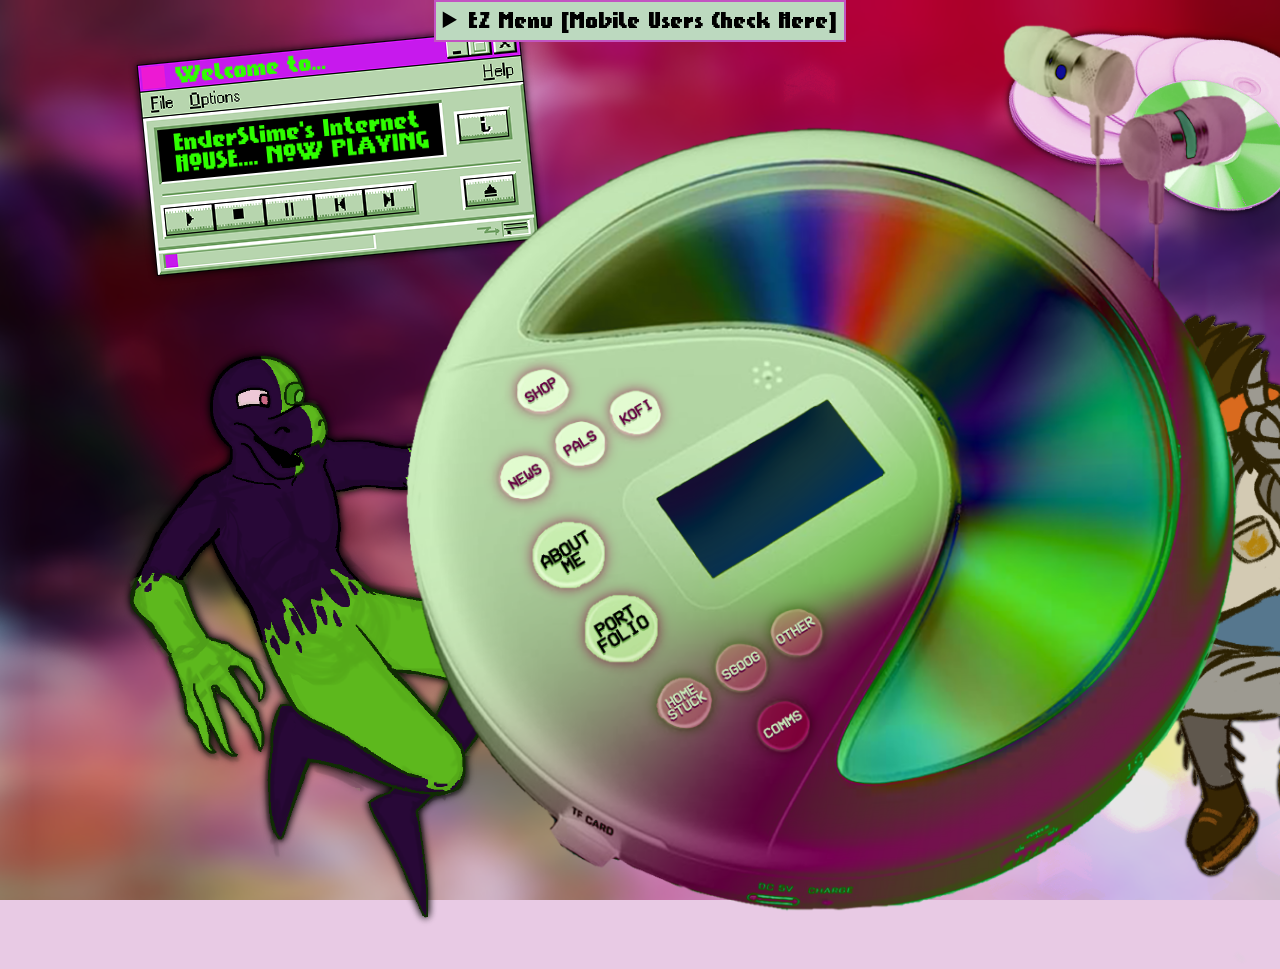
<file: index.html>
<!DOCTYPE html>
<html lang="en">
<head>
  <title>EnderSlime's Internet House</title>
  <meta property="og:title" content="EnderSlime's Internet House" />
  <meta property="og:type" content="website" />
  <meta property="og:image" content="https://file.garden/YtMQu7utTE5LCcaH/neocities/home%20page/homepagepreview.png" />
  <meta property="og:description" content="EnderSlime's personal website/portfolio/news blog/secret button stash." />
  <link href="style.css" rel="stylesheet" type="text/css" media="all">
<style>

        
        .cdmain {
          position: absolute;
          top: 0%;
          left: 30%;
          scale: 95%;
          z-index: 5;
          
        }
        
        .enderslime {
          animation-name: pulse;
          animation-name: floating;
          animation-iteration-count: infinite;
          animation-duration: 3s;
          animation-timing-function: ease-in-out;
          scale: 60%;
          position: absolute;
          top: 15%;
          left: -5%;
          overflow: hidden;
          z-index: -1;
        }
       @keyframes floating {
          from {
            transform: translate(0,0px)
          }

          65% {
            transform: translate(0,15px)
          }

          to {
            transform: translate(0,0px)
          }
        }
        .osirah {
          animation-name: pulse;
          animation-name: floating;
          animation-iteration-count: infinite;
          animation-duration: 3s;
          animation-timing-function: ease-in-out;
          scale: 60%;
          position: absolute;
          top: 10%;
          left: 70%;
          overflow: hidden;
          z-index: -1;
        }
       @keyframes floating {
          from {
            transform: translate(0,0px)
          }

          65% {
            transform: translate(0,15px)
          }

          to {
            transform: translate(0,0px)
          }
        }
        .welcome {
          animation-name: pulse;
          animation-name: floating;
          animation-iteration-count: infinite;
          animation-duration: 3s;
          animation-timing-function: ease-in-out;
          animation-direction: alternate-reverse;
          position: absolute;
          top: 2%;
          left: 10%;
          overflow: hidden;
          z-index: 0;
        }
       @keyframes floating {
          from {
            transform: translate(0,0px)
          }

          65% {
            transform: translate(0,15px)
          }

          to {
            transform: translate(0,0px)
          }
        }

        .CDs {
          animation-name: pulse;
          animation-name: floating;
          animation-iteration-count: infinite;
          animation-duration: 3s;
          animation-timing-function: ease-in-out;
          animation-direction: alternate-reverse;
          position: absolute;
          top: 0%;
          left: 75%;
          scale: 80%;
          overflow: hidden;
          z-index: 2;
        }
       @keyframes floating {
          from {
            transform: translate(0,0px)
          }

          65% {
            transform: translate(0,15px)
          }

          to {
            transform: translate(0,0px)
          }
        }

@font-face {
    font-family: 'Saiba';
    src: url(SAIBA-45.otf);
}

@font-face {
    font-family: 'Glasgow';
    src: url(Not\ Jam\ Glasgow\ 16.ttf);
}
h1, h2, h3, h4 { 
    font-family: 'Saiba', sans-serif;
}
p { 
    font-family: 'Glasgow', sans-serif; 
}
      


</style>
</head>

<body>

  <header class="welcome">
    <img src="ASSETSHOME/mediaplayerfloating.png" aria-labelledby="title">
    <h1 id="title" class="visually-hidden">Welcome to...EnderSlime's Internet HOUSE...NOW PLAYING'</h1>
  </header>

  <nav class="navigation">
      <details><summary>EZ Menu [Mobile Users Check Here]</summary>
      <ul>
        <li><a target="_blank" href="https://ko-fi.com/enderslime">Buy EnderSlime a Ko-Fi</a></li>
        <li><a target="_blank" href="https://enderslime.bigcartel.com/">EnderSlime's Merch Shop</a></li>
        <li><a target="_self" href="My Friends Projects/friends.html">My Friend's Projects</a></li>
        <li><a target="_self" href="News Blog/newsblog.html">Project + Merch News Updates</a></li>
        <li><a target="_self" href="About Me/aboutme.html">About Me</a></li>
        <li><a target="_self" href="Portfolio/portfolio.html">Portfolio</a></li>
        <li><a target="_self" href="Homestuck Projects/hsprojects.html">Homestuck Projects</a></li>
        <li><a target="_self" href="OOG SG/sgoog.html">Out of Game/SAVE: Game</a></li>
        <li><a target="_self" href="Other Projects/otherprojects.html">All Other Projects</a></li>
        <li><a target="_self" href="https://ko-fi.com/enderslime/commissions">Commission Rates</a></li>
        <li><a target="_self" href="https://enderslime.carrd.co/">MOBILE FRIENDLY SITE</a></li>
        <li><a target="_blank" onclick="randomSite();" href="#">???</a></li>
      </ul>
  </nav>

  <main class="cdmain">
    
     
  <img src='ASSETSHOME/CDhomepageblank.png' usemap="#image-map" id="map" alt="CD player image map" >
 <map alt="CD player" name="image-map">
     <area target="_blank" alt="Buy EnderSlime a Ko-Fi" title="Buy EnderSlime a Ko-Fi" href="https://ko-fi.com/enderslime" coords="241,406,24" shape="circle"
      data-hover="ASSETSHOME/kofibuttonglow.png">
     <area target="_blank" alt="EnderSlime's Merch Shop" title="EnderSlime's Merch Shop" href="https://enderslime.bigcartel.com/" coords="143,384,25"  shape="circle"
      data-hover="ASSETSHOME/bigcartelbuttonglow.png">
     <area target="_self" alt="My Friend's Projects" title="My Friend's Projects" href="My Friends Projects/friends.html" coords="183,440,25" shape="circle"
      data-hover="ASSETSHOME/friendprojectbuttonglow.png">
     <area target="_self" alt="Project + Merch News Updates" title="Project + Merch News Updates" href="News Blog/newsblog.html" coords="125,475,25" shape="circle"
      data-hover="ASSETSHOME/newsblogbuttonglow.png">
     <area target="_self" alt="About Me" title="About Me" href="About Me/aboutme.html" coords="171,557,36" shape="circle"
      data-hover="ASSETSHOME/aboutmebuttonglow.png">
     <area target="_self" alt="Portfolio" title="Portfolio" href="Portfolio/portfolio.html" coords="226,636,39" shape="circle"
      data-hover="ASSETSHOME/portfoliobuttonglow.png">
     <area target="_self" alt="Homestuck Projects" title="Homestuck Projects" href="Homestuck Projects/hsprojects.html" coords="292,713,27" shape="circle"
      data-hover="ASSETSHOME/hsprojectbuttonglow.png">
     <area target="_self" alt="Out of Game/SAVE: Game" title="Out of Game/SAVE: Game" href="OOG SG/sgoog.html" coords="353,677,26" shape="circle"
      data-hover="ASSETSHOME/oogsgbuttonglow.png">
      <area target="_self" alt="All Other Projects" title="All Other Projects" href="Other Projects/otherprojects.html" coords="411,638,24" shape="circle"
      data-hover="ASSETSHOME/otherprojectsbuttonglow.png">
     <area target="_self" alt="Commission Rates" title="Commission Rates" href="https://ko-fi.com/enderslime/commissions" coords="397,736,27" shape="circle"
      data-hover="ASSETSHOME/commbuttonglow.png">
     <area target="_blank" alt="two wired earbuds" title="???" href="#" onclick="randomSite();" coords="847,109,35" shape="circle"
      data-hover="ASSETSHOME/CDhomepageblank.png">
  </map>
  <script src="./hoverscript.js"></script>
  <audio id="click-sound" src="ASSETSHOME/minecraftclick.mp3" preload="auto"></audio>
  <script src="buttonsound.js"></script>
  <script src="randomizedmusic.js"></script>
</main>

<aside>
  <div class="enderslime"> <img src="ASSETSHOME/enderpoint.png" alt="Pointing EnderSlime"></div>
  <div class="osirah"> <img src="ASSETSHOME/osirahpeace.png" alt="Peace sign Osirah"></div>
  <div class="CDs"> <img src="ASSETSHOME/CDsfloating.png" alt="pink and green blank CDs"></div>
</aside>


</body>
</file>
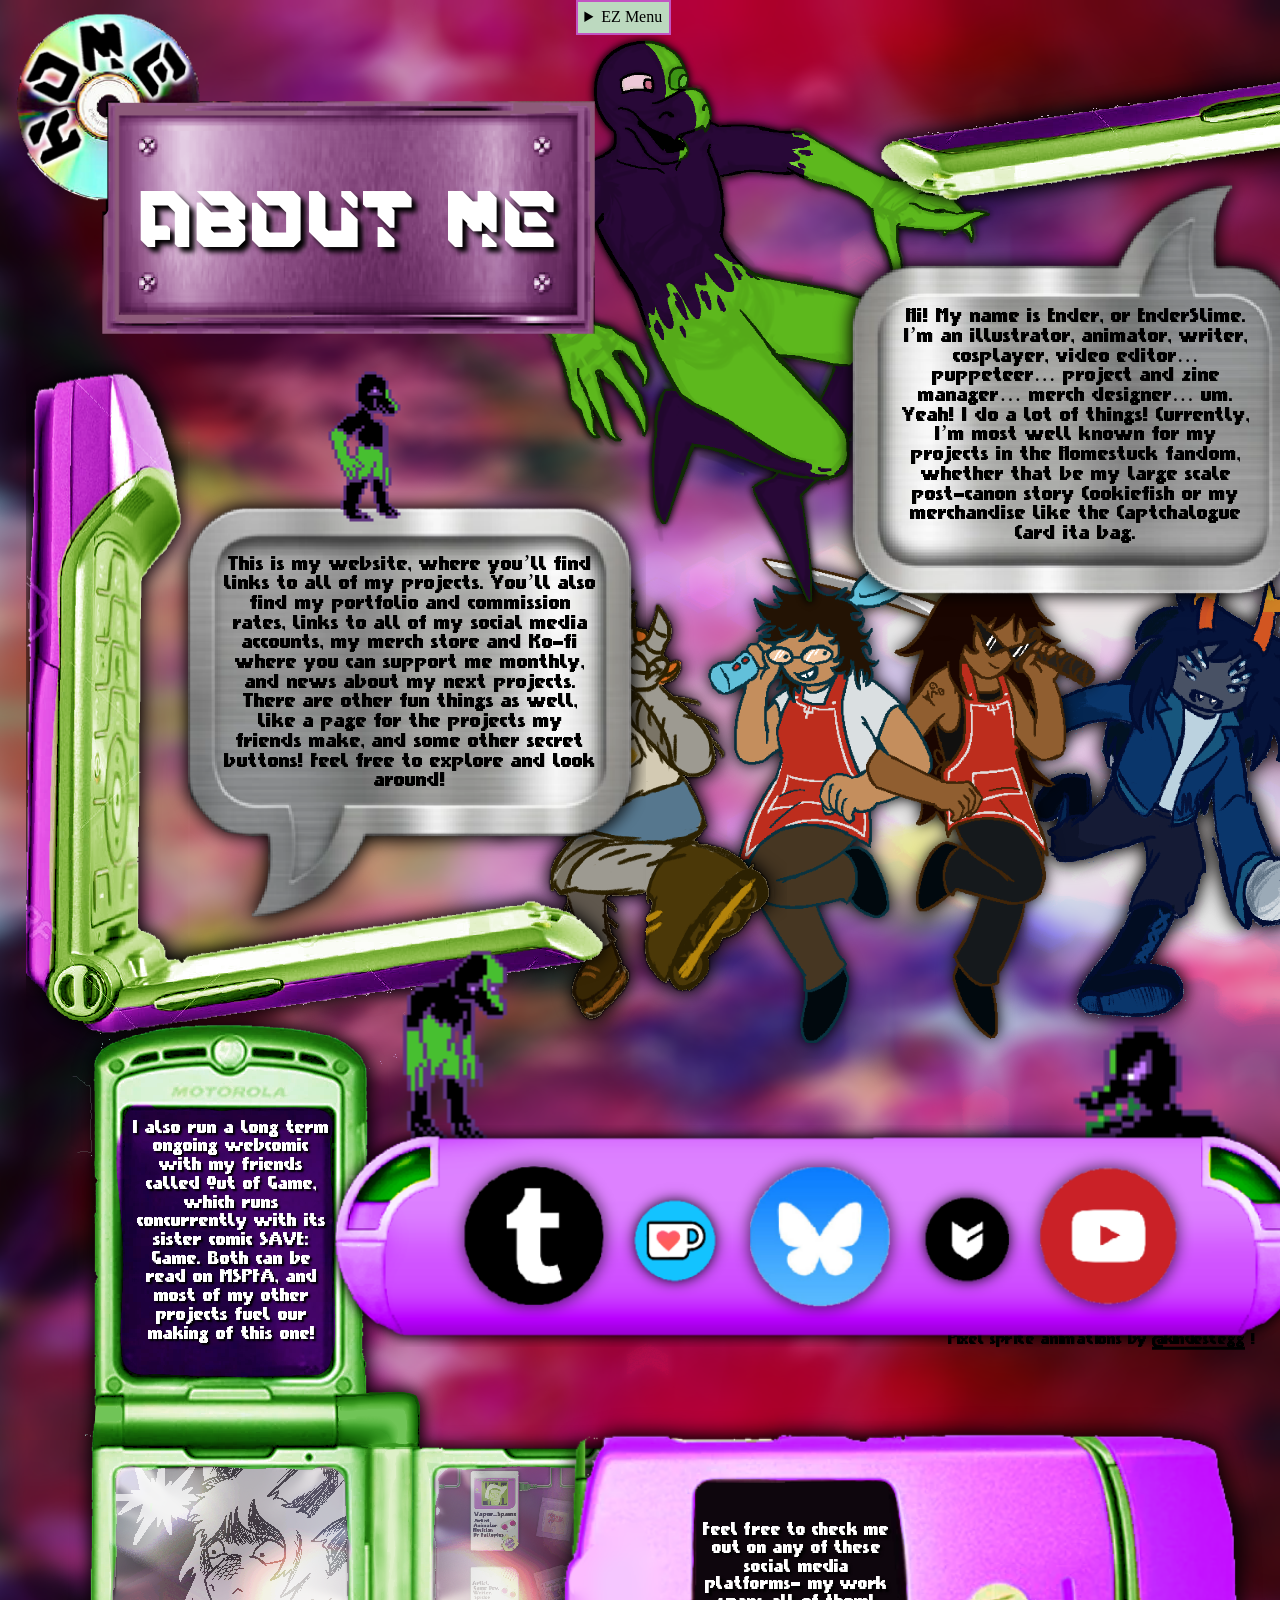
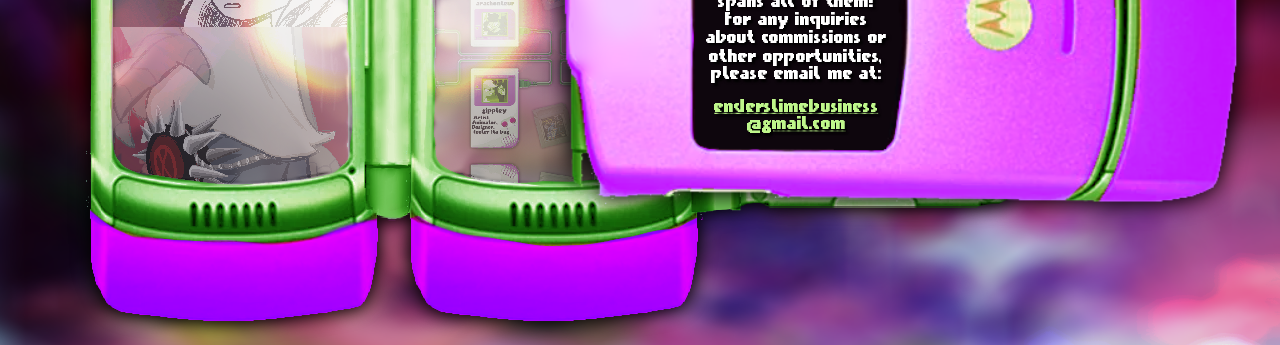
<file: About Me/aboutme.html>
<!DOCTYPE html>
<html>
<head>
  <title>ABOUT ENDERSLIME</title>
  <meta property="og:title" content="ABOUT ENDERSLIME" />
  <meta property="og:type" content="website" />
  <meta property="og:image" content="https://file.garden/YtMQu7utTE5LCcaH/neocities/about%20me/ABOUT%20ENDERSLIME%20thumbnail.png" />
  <meta property="og:description" content="EnderSlime's ABOUT ME page." />

<link href="styleaboutme.css" rel="stylesheet" type="text/css" media="all">
</head>      
<body>
  <div>
<nav class="navigation">
      <details><summary>EZ Menu</summary>
      <ul>
        <li><a target="_blank" href="https://ender--slime.tumblr.com/">Tumblr</a></li>
        <li><a target="_blank" href="https://ko-fi.com/enderslime">Ko-Fi</a></li>
        <li><a target="_self" href="https://bsky.app/profile/enderslime.bsky.social">Bluesky</a></li>
        <li><a target="_blank" href="https://enderslime.bigcartel.com">EnderSlime's Merch Shop</a></li>
        <li><a target="_blank" href="https://www.youtube.com/@EnderSlime">YouTube</a></li>
        <li><a target="_blank" href="mailto:enderslime@gmail.com">Email Me</a></li>
        <li><a target="_blank" href="https://www.youtube.com/watch?v=tlioeaXPwxA&list=PLKgH3wc9NbYCH5vjw6HqtP1PGk9Isi6vc">Secret</a></li>
      </ul>
  </nav>
    <div class="header">
  <a href="../index.html" class="homelink clickable"></a>
  <div class="cd"></div>
  <div class="titletext" id="clickable">ABOUT ME</div>
</div>

    
    <div class="socials" id="clickable"> 
      <div class="pixelslime2"> <img src="ASSETSABOUTME/endermoon_oc_sprite_sad.gif"></div>
  
    <a href="https://ender--slime.tumblr.com/" class="button1 clickable"> </a>
    <a href="https:/ko-fi.com/enderslime" class="button2 clickable"></a>
    <a href="https://bsky.app/profile/enderslime.bsky.social" class="button3 clickable"></a>
    <a href="https://enderslime.bigcartel.com/" class="button4 clickable"></a>
    <a href="https://www.youtube.com/@EnderSlime" class="button5 clickable"></a>

    <div class="bar"></div>
     
    </div>
    <div>
      <div class="rightphone">
        <div class="text1">
          Hi! My name is Ender, or EnderSlime. I’m an illustrator, animator, writer, cosplayer, video editor… puppeteer… project and zine manager… merch designer… um. Yeah! I do a lot of things! Currently, I’m most well known for my projects in the Homestuck fandom, whether that be my large scale post-canon story Cookiefish or my merchandise like the Captchalogue Card ita bag.
        </div>
      </div>
      <div class="leftphone">
        <div class="pixelslime1"> <img src="ASSETSABOUTME/endermoon_oc_sprite_neutral_talk.gif"></div>
        <div class="text2">This is my website, where you’ll find links to all of my projects. You’ll also find my portfolio and commission rates, links to all of my social media accounts, my merch store and Ko-fi where you can support me monthly, and news about my next projects. There are other fun things as well, like a page for the projects my friends make, and some other secret buttons! Feel free to explore and look around!
        </div>
      </div>
      <div class="openphone">

        <div class="text3">
          I also run a long term ongoing webcomic with my friends called Out of Game, which runs concurrently with its sister comic SAVE: Game. Both can be read on MSPFA, and most of my other projects fuel our making of this one! 
        </div>
        <div class="text4">
          I collaborate with others on my projects most of the time- none of my work would be any good if I made it all entirely by myself. That is my favorite way to learn, from others, and that's why I make art- to learn. This website has many coding contributions by FlaringK and Miao and would not exist without them. Thank you!
        </div>
        </div>
        <div class="finalphone">
          <div class="text5">
            Feel free to check me out on any of these social media platforms- my work spans all of them! For any inquiries about commissions or other opportunities, please email me at:
          </div>
          <div class="emailtext clickable">
            <a href="mailto:enderslimebusiness@gmail.com">enderslimebusiness @gmail.com</a></p>
          </div>

      </div>
  
      <div class="enderslime"> <img src="ASSETSABOUTME/enderpoint.png"></div>
      <div class="osirah"> <img src="ASSETSABOUTME/osirahfloat.png"></div>
      <div class="dirkjane"> <img src="ASSETSABOUTME/dirkjanefloat.png"></div>
      <div class="nialah"> <img src="ASSETSABOUTME/nialahfloat.png"></div>

      <div class="pixelslime3"> <img src="ASSETSABOUTME/endermoon_oc_static_sprite_angry_anim.gif">
      
        <div class="romeocredit">Pixel sprite animations by <a href="https://bsky.app/profile/kindestegg.bsky.social">@kindestegg</a> !</div>
      
      </div>
      
    </div>

    <div>
    <a href="https://www.youtube.com/watch?v=tlioeaXPwxA&list=PLKgH3wc9NbYCH5vjw6HqtP1PGk9Isi6vc" class="button6 clickable"> </a></div>
    </div>
          <audio id="click-sound" src="ASSETSABOUTME/pesterchum.wav" preload="auto"></audio>  <script src="buttonsound2.js"></script> 
      </div>
      </div>

</body>
</html>
</file>
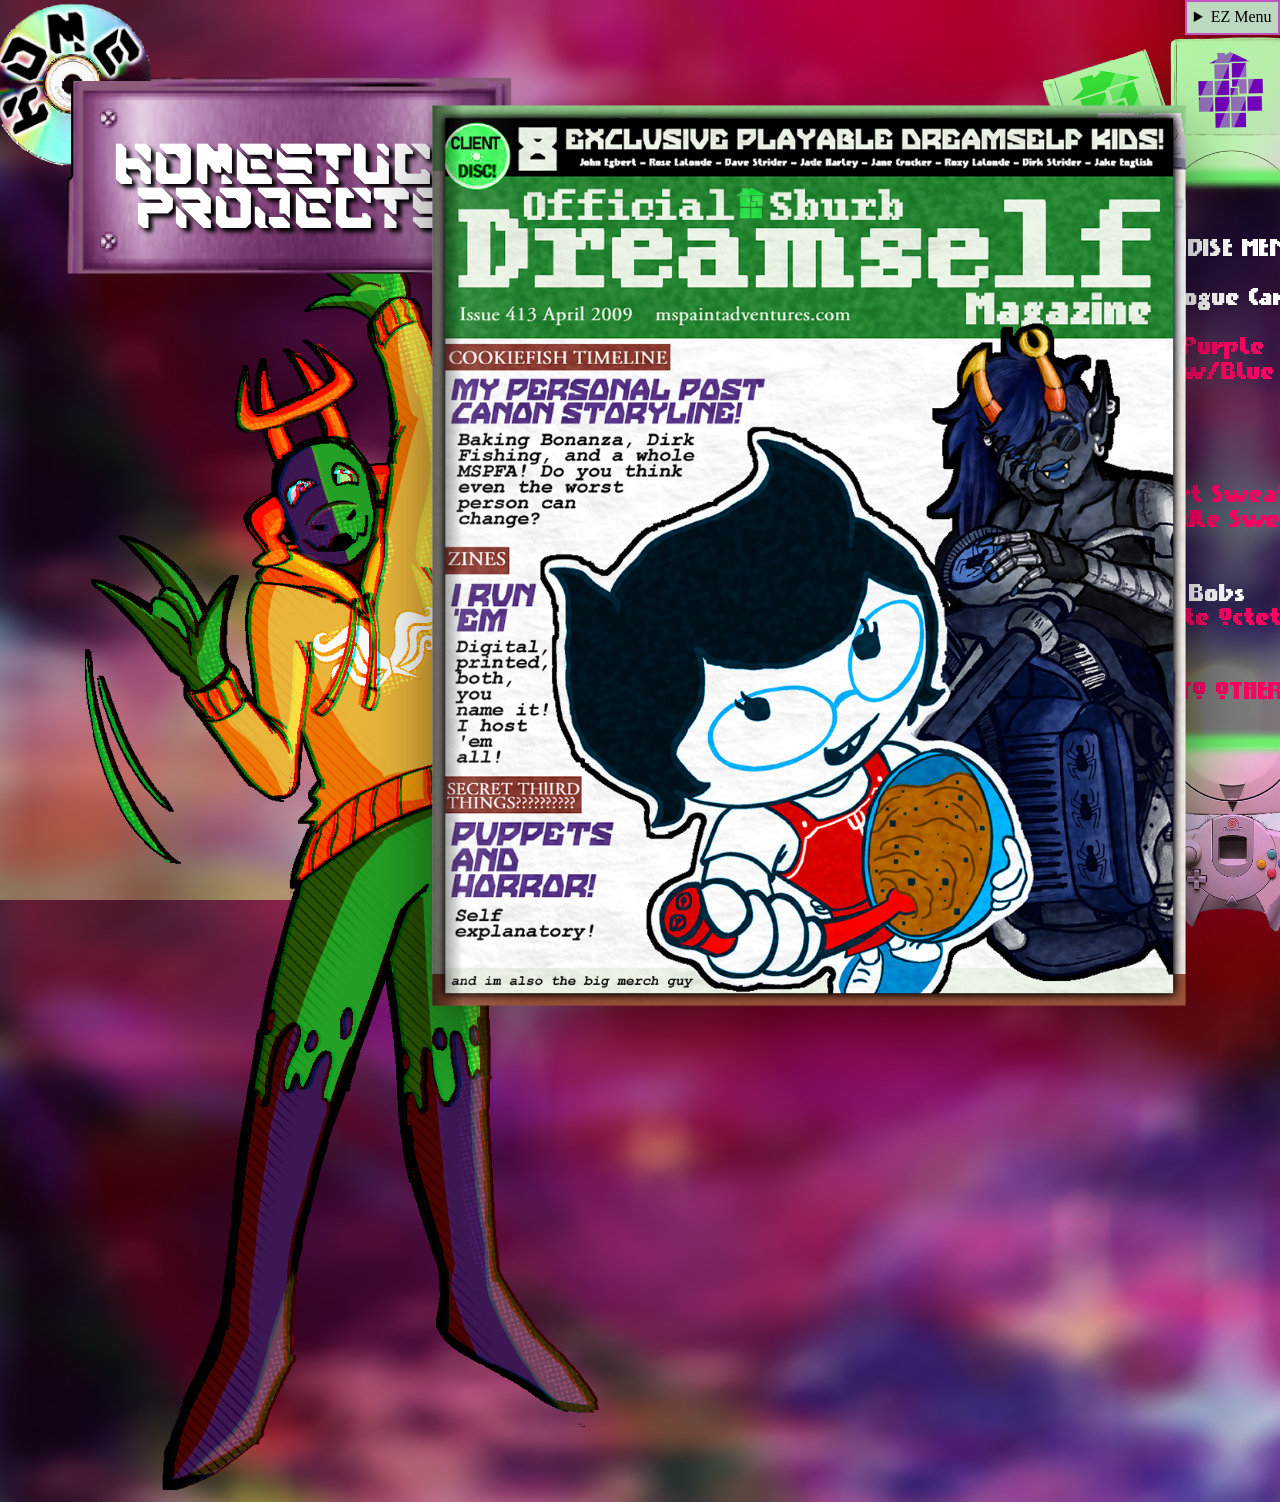
<file: Homestuck Projects/hsprojects.html>
<!DOCTYPE html>
<html>
<head>
    <title>Homestuck Projects</title>
    <meta property="og:title" content="HOMESTUCK PROJECTS" />
  <meta property="og:type" content="website" />
  <meta property="og:image" content="https://file.garden/YtMQu7utTE5LCcaH/neocities/hsprojects/Homestuck%20Projects%20thumbnail.png" />
  <meta property="og:description" content="EnderSlime's HOMESTUCK PROJECTS. This is most of my projects. Like 99% of my projects. It's all Homestuck." />
  <link href="stylehomestuck.css" rel="stylesheet" type="text/css" media="all">

<body>
  <nav class="navigation">
      <details><summary>EZ Menu</summary>
      <ul>
        <li><a target="_blank" href="https://mspfa.com/?s=59542&p=1">Cookiefish</a></li>
        <li><a target="_blank" href="https://enderslime.itch.io/">Zines</a></li>
        <li><a target="_blank" href="https://www.youtube.com/@rl_1995">Analog Horror</a></li>
        <li><a target="_blank" href="https://enderslime.bigcartel.com/">Merchandise</a></li>
        <li><a target="_blank" href="https://www.youtube.com/watch?v=4UEteY5MRys">Puppet Show</a></li>
        <li><a target="_blank" href="INSERT LINK TO MSPFAS PAGE ON NEOCITIES">MSPFAs</a></li>
        <li><a target="_blank" href="https://linktr.ee/calibornia">Calibornia</a></li>
        <li><a target="_blank" href="https://promstuck.com/">Promstuck</a></li>
        <li><a target="_blank" href="#" onclick="randomSite()";>Secret</a></li>
  
      </ul>
  </nav>
  <input type="checkbox" id="open" hidden>

<div class="scene" id="cover">
  <a href="#open" class="cover clickable">
  </a>

  <div class="inside">
    <div>
        <div class="articleheading"><h1>THEY CALL ME MISTER HOMESTUCK</h1></div>
       <div class="articletext1"> <p>I've helmed quite a few projects during my time in this fandom! Here are the highlights from each major project.<br><br> <u><a href="https://mspfa.com/?s=59542&p=1" class="clickable">> The Cookiefish Timeline</a></u> <br> The Cookiefish Timeline is my own personal Post Canon set of projects. It consists of substories focused on each character, all in different artistic mediums to fit the story. The most popular story is it's very first one- Jane and Dirk's Bombastic Baking Bonanza, from SAHCon 2023! <br><br> <u><a href="https://enderslime.itch.io/" class="clickable">> Zines</a></u> <br> I host various group and solo zines, both in the traditional "random assortment of stuff" way, and in the more organized collaborative print way. Whether I do limited print runs for a project or not, the digital PDFs always remain free. Always! <br><br> <u><a href="https://www.youtube.com/@rl_1995" class="clickable">> Analog Horror</a></u> <br>I have a Homestuck "analog horror" project hosted on YouTube, focusing on the perspective of the people of earth as the meteors fell. It was initially conceptualized in a video on my own channel called "meteors.mp4", and later remade and expanded to be bigger and better. Much better. And scarier!<br><br><u><a href="https://enderslime.bigcartel.com/" class="clickable">> Merchandise</a></u><br>I do fanmerch for a living, and I'm most recognizable as the creator of the Captchalogue Card Ita Bags! Along with apparel, I also create handmade merch, and I am extremely proud to be able to bring joy to all of you through my stuff.</p></div>
       <div class="articletext2"> <p>RAPID FIRE: <a href="https://www.youtube.com/watch?v=4UEteY5MRys" >A Very Homestuck Puppet Show</a>, Captchalogue Card Ita Bags, <i>SAVE: Game</i> and <i>Out of Game</i>, <a href="https://linktr.ee/calibornia">Current President of Calibornia Homestucks,</a> Co-Director of <a href="https://promstuck.com/">Promstuck 2025</a> and 2027</a>,</p></div>
    </div>
    <div class= "scene">
      <a class="secretbutton clickable" href="#" onclick="randomSite()";></a>
      <script src="randombakes.js"></script>
    </div>
     <div class="articleimages"><img src="ASSETSHOMESTUCK/magazineimagestotal.png"></div>

    <a href="#" class="close">Close</a>
  </div>
</div>

<div id="open"></div>

 <div class="header">
  <a href="../index.html" class="homelink clickable"></a>
   <div class="cd"></div>
  <div class="titletext">HOMESTUCK PROJECTS</div>
</div>

<div class="ender"><img src="ASSETSHOMESTUCK/enderhoodieosirahhorns.png"></div>
<div class="menu">
  <img src="ASSETSHOMESTUCK/merchmenugraphic.png">
  <div class="menu text"> <p>MERCHANDISE MENU<br><br>Captchalogue Card Ita Bag<br>SELECT:<br>=> <a href="https://enderslime.bigcartel.com/product/captchalogue-card-inspired-homestuck-ita-bag">Pink/Purple</a><br>=> <a href="https://enderslime.bigcartel.com/product/captchalogue-card-ita-bag-yellow-and-blue-editions">Yellow/Blue</a><br>=> ??<br><br>Apparel<br>SELECT:<br>=> <a href="https://enderslime.bigcartel.com/product/homestuck-consort-knit-sweater">Consort Sweater</a><br>=> <a href="https://enderslime.bigcartel.com/product/homestuck-horrorterror-sweater">Squiddle Sweater</a><br>=> ??<br><br>Bits and Bobs<br>=> <a href="enderslime.bigcartel.com/product/vriska-serkets-fluorite-octet-hand-painted-glowing-dice-set">Flourite Octet</a><br>=> ??<br><br><a href="https://enderslime.bigcartel.com/category/undertale-deltarune" class="clickable">RETURN TO OTHER MERCH</a></p></div>
</div>


     <script src="hoverscript4.js"></script>
     <audio id="click-sound" src="ASSETSHOMESTUCK/DreamcastDiscCheck.mp3" preload="auto"></audio>
     <script src="buttonsound4.js"></script>
    </div>

    </div>
</file>
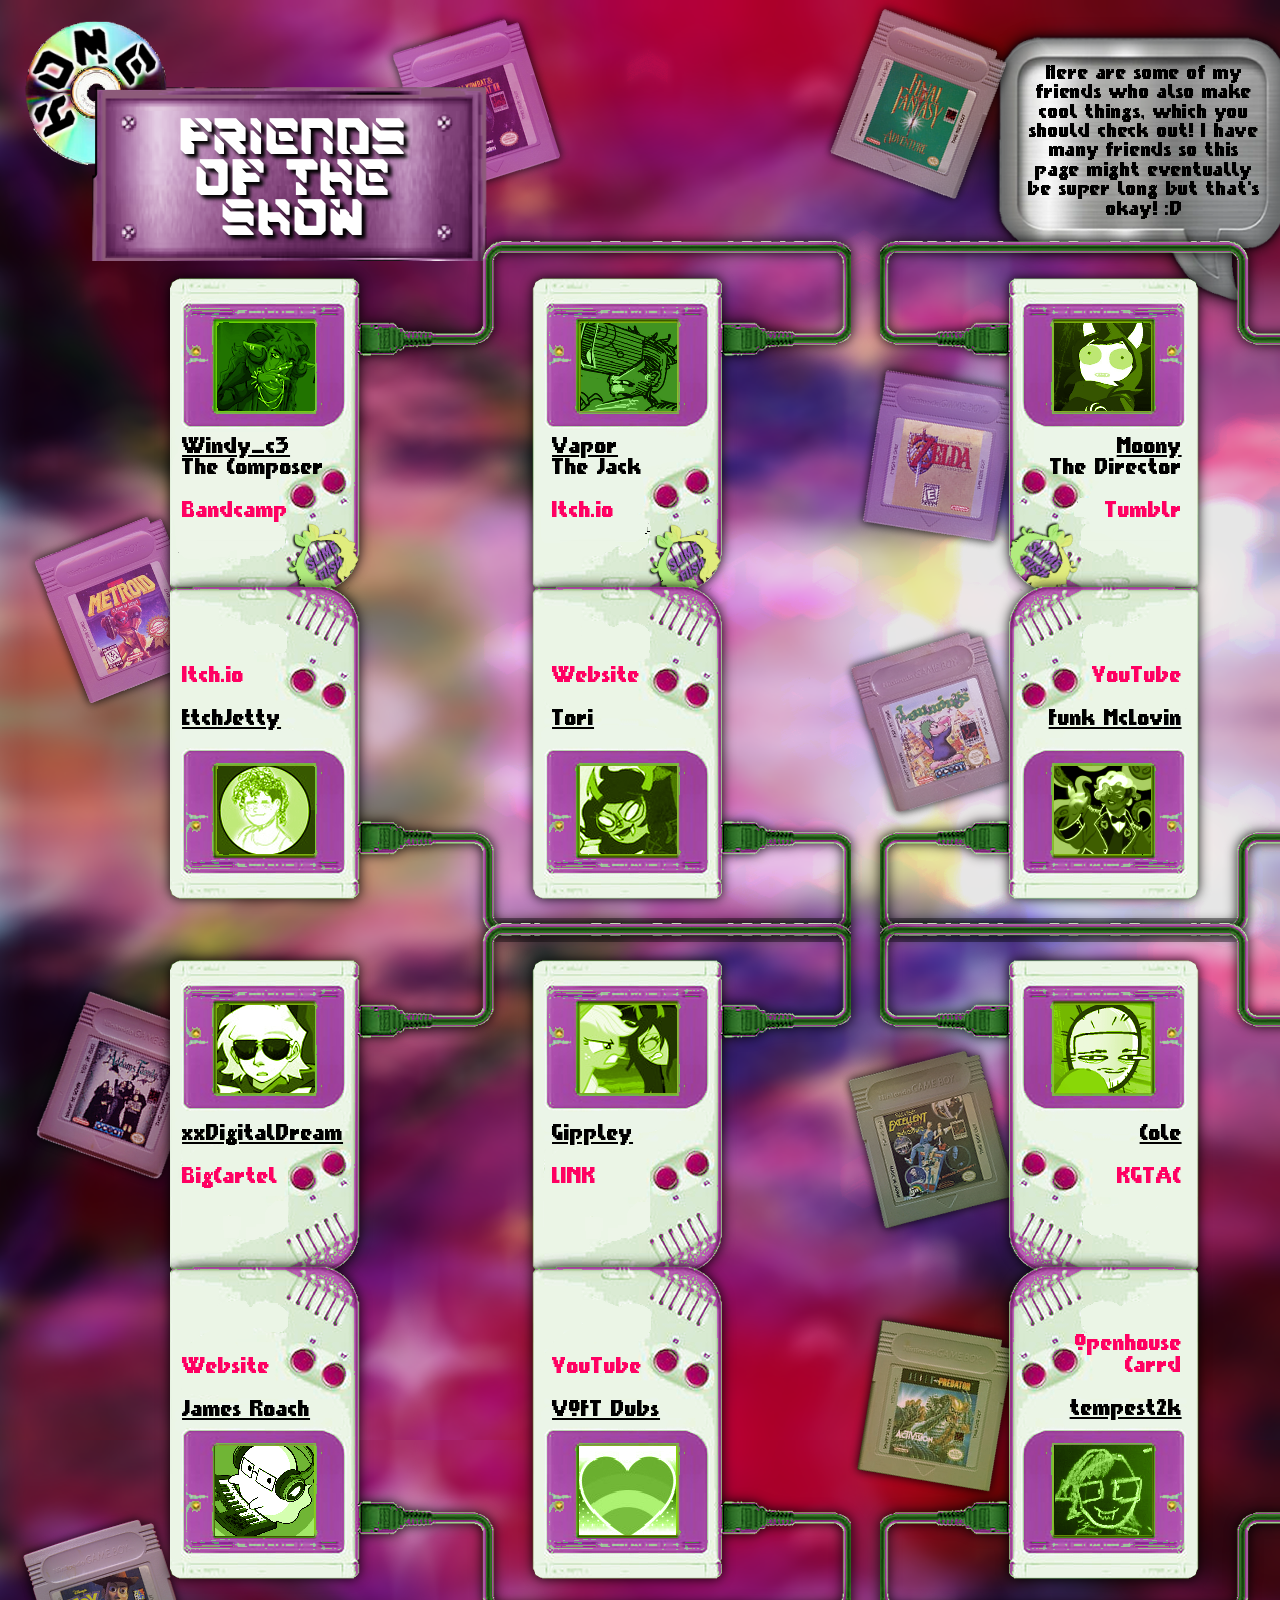
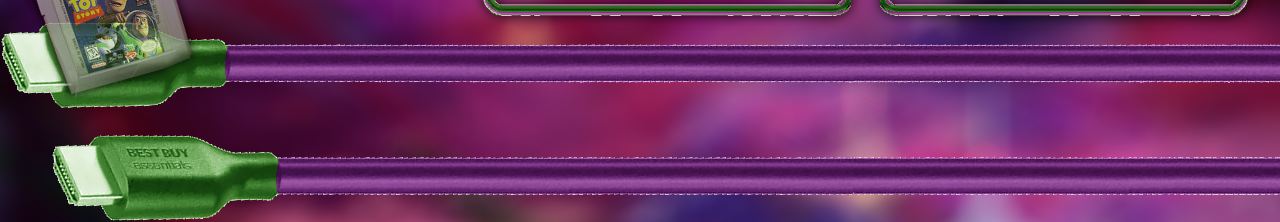
<file: My Friends Projects/friends.html>
<!DOCTYPE html>
<html>
<head>
    <title>My Friend's Projects</title>
    <meta property="og:title" content="FRIENDS OF THE SHOW" />
    <meta property="og:type" content="website" />
    <meta property="og:description" content="EnderSlime's FRIENDS who also make STUFF on the INTERNET." />
    <link href="stylefriends.css" rel="stylesheet" type="text/css" media="all">

</head>
<body>
<div>
   <div class="header">
  <a href="../index.html" class="homelink clickable"></a>
  <div class="cd"></div>
  <div class="titletext" id="clickable">FRIENDS OF THE SHOW</div>
</div>
<div class="textbox">
  <div class="introtext">Here are some of my friends who also make cool things, which you should check out! I have many friends so this page might eventually be super long but that's okay! :D</div>
</div>
    <div class="row1">
      <div class="windytext"><u>Windy_c3</u><br>The Composer<br><br><a href="https://windyc3.bandcamp.com/">Bandcamp</a></div>
       <div class="vaportext"><u>Vapor</u><br>The Jack<br><br><a href="https://thingsbyconnie.itch.io/">Itch.io</a></div>
        <div class="moonytext"><u>Moony</u><br>The Director<br><br><a href="https://www.tumblr.com/moonyfishh">Tumblr</a></div>
        <div class="flaretext"><u>Flare</u><br><br><a href="https://flaringk.github.io/">Website</a></div>
    </div>
    <div class="row2">
       <div class="etchtext"><br><br><a href="https://hjtfir.itch.io/">Itch.io</a><br><br><u>EtchJetty</u></div>
       <div class="vriskatext"><br><br><a href="https://spider.zone/">Website</a><br><br><u>Tori</u></div>
         <div class="jojotext"><br><br><a href="https://www.youtube.com/@FunkMcLovin">YouTube</a><br><br><u>Funk McLovin</u></div>
         <div class="jonayatext"><br><br><a href="https://bsky.app/profile/jonayariley.bsky.social">Bluesky</a><br><br><u>Jonaya Riley</u></div>
    </div>
    <div class="row3">
      <div class="dreamtext"><u>xxDigitalDream</u><br><br><a href="https://xxdigitaldream.bigcartel.com/">BigCartel</a></div>
      <div class="dantext"><u>Gippley</u><br><br><a href="LINK">LINK</a></div>
      <div class="coletext"><u>Cole</u><br><br><a href="https://mspfa.com/?s=27317&p=1">KGTAC</a></div>
      <div class="austintext"><u>Austinado</u><br><br><a href="https://bsky.app/profile/austinado.bsky.social">Bluesky</a></div>
    </div>
    <div class="row4">
      <div class="jamestext"><br><br><a href="https://www.jamesroach.net/">Website</a><br><br><u>James Roach</u></div>
      <div class="vofttext"><br><br><a href="https://youtube.com/@voftdubs?si=CXHcC0aKaX6HTLWV"> YouTube</a><br><br><u>VOFT Dubs</u></div>
      <div class="t2ktext"><br><br><a href="https://openhouse-show.neocities.org/">Openhouse</a><br><a href="https://tempestbreeze.carrd.co/"> Carrd</a><br><br><u>tempest2k</u></div>
      <div class="nattext"><br><br><a href="https://www.tumblr.com/send-me-a-puffalope"> Tumblr</a><br><br><u>Puffalope</u></div>
    </div>
       <div class="wires"></div>
    <div class="cartridges1"></div>
    <div class="cartridges2"></div>
    <div class="cartridges3"></div> 

         <audio id="click-sound" src="https://file.garden/YtMQu7utTE5LCcaH/neocities/sound%20effects/Gameboy%20Startup" preload="auto"></audio>
         <script src="buttonsound3.js"></script>
     </div>
  


</body>
</file>
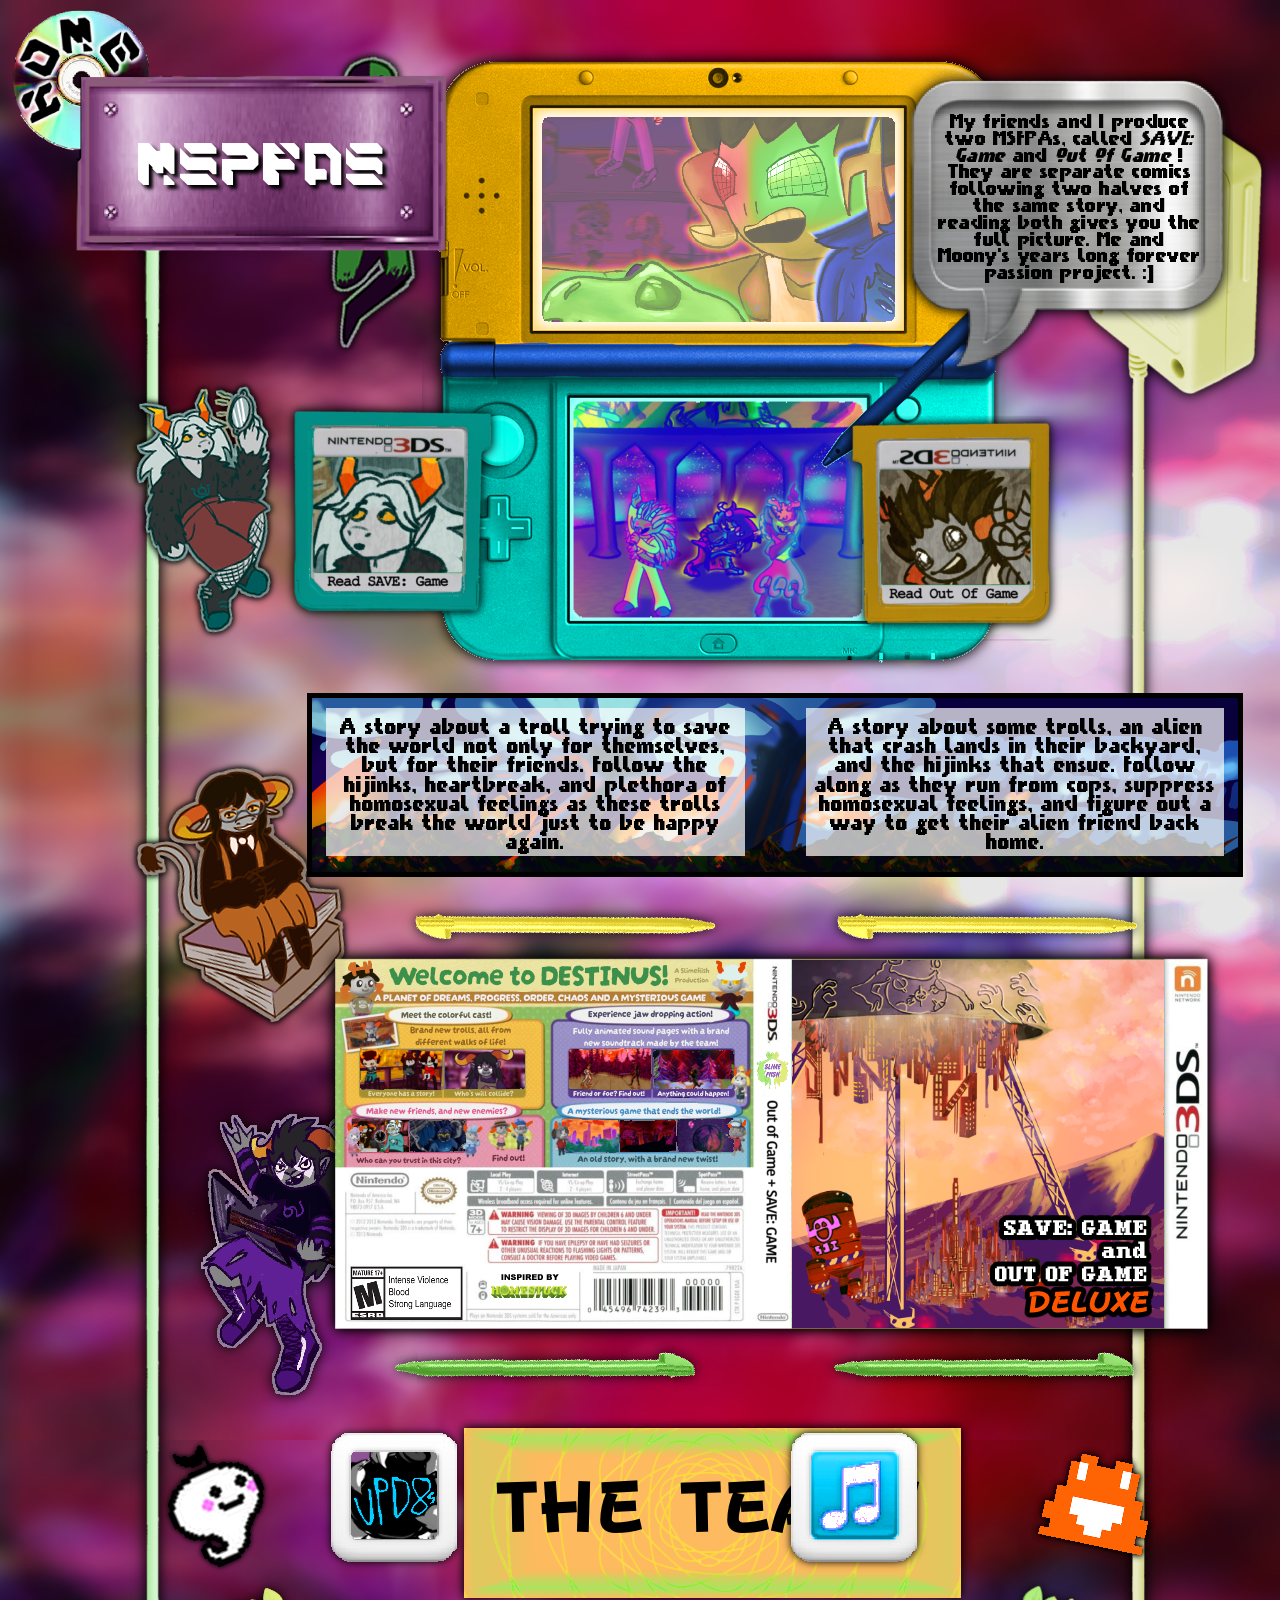
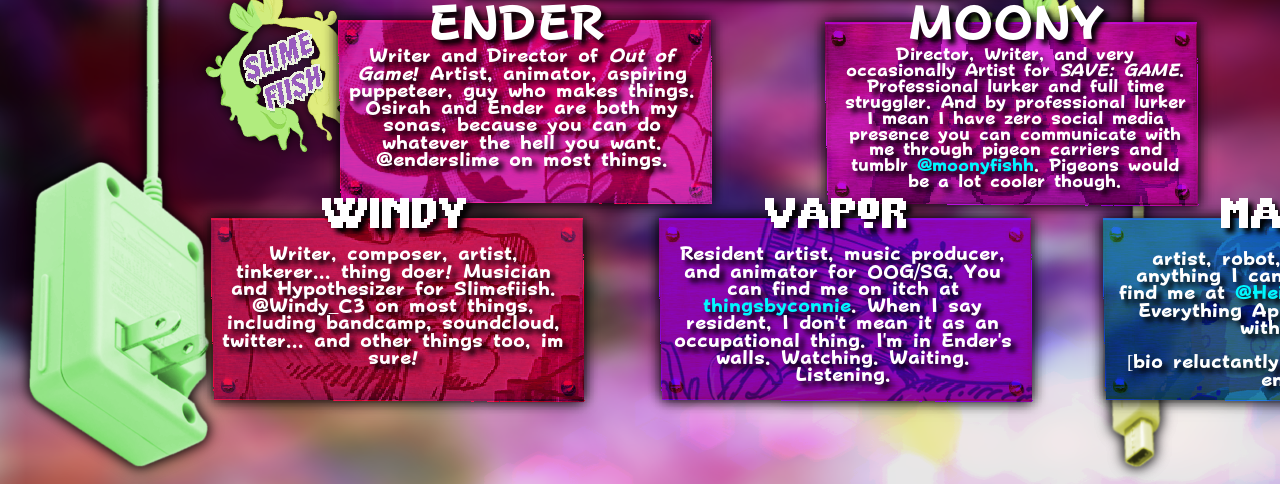
<file: OOG SG/sgoog.html>
<!DOCTYPE html>
<html>
<head>
  <title>MSPFAs</title>
  <meta property="og:title" content="OUT OF GAME AND SAVE GAME" />
  <meta property="og:type" content="website" />
  <meta property="og:image" content="https://file.garden/YtMQu7utTE5LCcaH/neocities/sgoog/WEBCOMICS%20thumbnail" />
  <meta property="og:description" content="The info website of Out of Game and SAVE: Game." />

</head>

<link href="sgoogcss.css" rel="stylesheet" type="text/css" media="all">
<body>

<div class="header">
  <a href="../index.html" class="homelink clickable"></a>
  <div class="cd"></div>
  <div class="titletext" id="clickable">MSPFAS</div>
</div>

<div>
  <div class="textbox">
    <div class="introtext">My friends and I produce two MSFPAs, called <i>SAVE: Game</i> and <i>Out Of Game</i> ! They are separate comics following two halves of the same story, and reading both gives you the full picture. Me and Moony's years long forever passion project. :]</div>
  </div>
  <div>
  <img class="ds" src="ARTASSETSSGOOG/sgoog3DS.png  "></img>
  <a class="sgcartridge clickable" href="https://mspfa.com/?s=43812&p=1" target="_blank"></a>
  <a class="oogcartridge clickable" href="https://mspfa.com/?s=45001&p=1" target="_blank"></a>
  </div>
  <div class="textbar">
    <div class="summary1">A story about a troll trying to save the world not only for themselves, but for their friends. Follow the hijinks, heartbreak, and plethora of homosexual feelings as these trolls break the world just to be happy again.
</div>
    <div class="summary2">A story about some trolls, an alien that crash lands in their backyard, and the hijinks that ensue. Follow along as they run from cops, suppress homosexual feelings, and figure out a way to get their alien friend back home.</div>
  </div>

<img class="gamecase" src="ARTASSETSSGOOG/sgoogDScaseart2.png"></img>
<div>
</div>
<a class="updateblog clickable" href="https://enderslime.neocities.org/News%20Blog/" target="_blank"></a>
<a class="bandcamp clickable" href="https://slimefiishprod.bandcamp.com/" target="_blank"></a>
<div class="theteam">
  <div class="theteamtext">THE TEAM!</div>
</div>


<div class="directors">
  <div class="endertext">ENDER</div>
  <div class="endertext2">Writer and Director of <i>Out of Game</i>! Artist, animator, aspiring puppeteer, guy who makes things. Osirah and Ender are both my sonas, because you can do whatever the hell you want. @enderslime on most things.</div>
  <div class="moonytext">MOONY</div>
  <div class="moonytext2">Director, Writer, and very occasionally Artist for <i>SAVE: GAME</i>. Professional lurker and full time struggler. And by professional lurker I mean I have zero social media presence you can communicate with me through pigeon carriers and tumblr <a href="https://www.tumblr.com/moonyfishh">@moonyfishh</a>. Pigeons would be a lot cooler though.</div>
</div>

<div class="team">
  <div class="windytext">WINDY</div>
  <div class="windytext2">Writer, composer, artist, tinkerer... thing doer! Musician and Hypothesizer for Slimefiish. @Windy_C3 on most things, including bandcamp, soundcloud, twitter... and other things too, im sure!</div>
  <div class="vaportext">VAPOR</div>
    <div class="vaportext2">Resident artist, music producer, and animator for OOG/SG. You can find me on itch at <a href="https://thingsbyconnie.itch.io/">thingsbyconnie</a>. When I say resident, I don't mean it as an occupational thing. I'm in Ender's walls. Watching. Waiting. Listening.</div>
  <div class="mayotext">MAYO</div>
  <div class="mayotext2">artist, robot, chud, is there anything I can’t do? You can find me at <a href="https://x.com/heinzmay0">@HeinzMay0</a> on X, The Everything App, freaking it up with Grok! <br> <br><i></i>[bio reluctantly added to site by ender]</i></div>
</div>
<div>
  <img class="flipnoteghost" src="ARTASSETSSGOOG/flipnoteghost.png">
  <img class="slimefiishlogo" src="ARTASSETSSGOOG/slimefiishlogo.png">
  <img class="slimefiishlogoflipped" src="ARTASSETSSGOOG/slimefiishlogoflipped.png">
  <img class="flipnotefrog" src="ARTASSETSSGOOG/flipnotefrog.png">
  <img class="flipnotefrog" src="ARTASSETSSGOOG/flipnotefrog.png">

</div>
</div>
<div>
  <div class="ender"><img src="ARTASSETSSGOOG/enderfloaty.png"></img></div>
  <div class="group1"><img src="ARTASSETSSGOOG/razniamicinofloaty.png"></img></div>
   <div class="group2"><img src="ARTASSETSSGOOG/osiraheirleefloaty.png"></img></div>
</div>
<div>
<img class="cordleft" src="ARTASSETSSGOOG/chargingcordgreenLEFT.png"></img>
<img class="cordright" src="ARTASSETSSGOOG/chargingcordyellowRIGHT.png"></img>
</div>

  <audio id="click-sound" src="ARTASSETSSGOOG/1-02. Menu Sounds Bubble Open.mp3" preload="auto"></audio>
  <script src="buttonsound8.js"></script>
  </div>
  
</div>

</body>
</file>
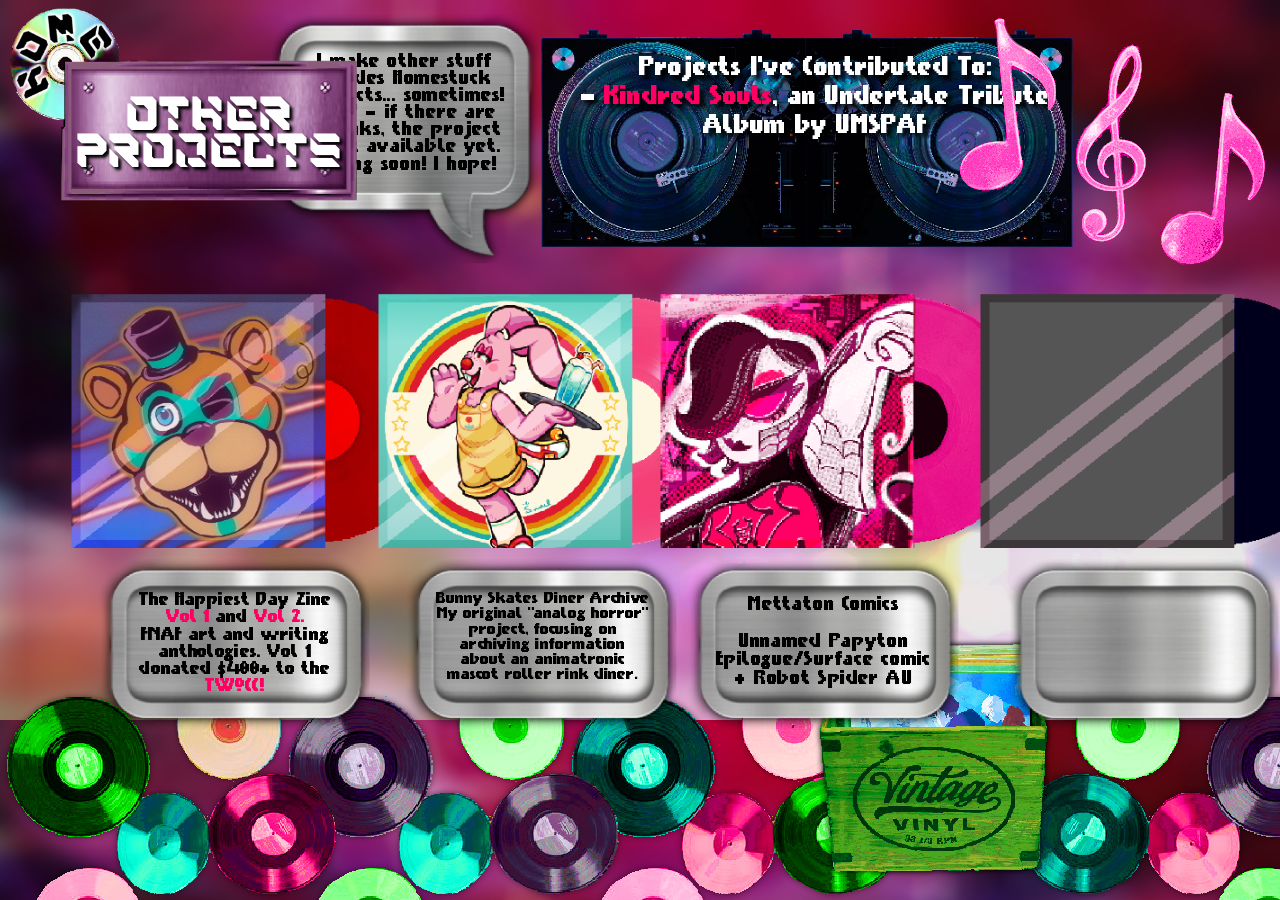
<file: Other Projects/otherprojects.html>
<!DOCTYPE html>
<html>
<head>
  <title>Other Projects</title>
  <meta property="og:title" content="OTHER PROJECTS" />
  <meta property="og:type" content="website" />
  <meta property="og:image" content="https://file.garden/YtMQu7utTE5LCcaH/neocities/other%20projects/Other%20Projects%20thumbnail" />
  <meta property="og:description" content="EnderSlime's OTHER PROJECTS. Like, the non-Homestuck ones." />
     <link href="othercss.css" rel="stylesheet" type="text/css" media="all">


  
</head>
<body>
    <div class="header">
  <a href="../index.html" class="homelink clickable"></a>
  <div class="cd"></div>
  <div class="titletext" id="clickable">OTHER PROJECTS</div>
</div>
   <div class="textbox">
    <div class="introtext">I make other stuff besides Homestuck projects... sometimes! BTW - if there are no links, the project is not available yet. Coming soon! I hope!</div>
    </div>
    <div class="playerbar">
        <div class="playertext">Projects I've Contributed To:<br>- <a class="clickable" href="https://unofficialmspafans.bandcamp.com/album/kindred-souls">Kindred Souls</a>, an Undertale Tribute Album by UMSPAF</div>
    </div>
    <div class="musicnotes">
        <a class="secretbutton clickable" href="https://www.youtube.com/watch?v=jrhTB2Sij8c" target="_blank"></a>
    </div>
  
        <div class="fnafvinyl">
            <div class="fnaftext">The Happiest Day Zine <a class="clickable" href="https://enderslime.itch.io/the-happiest-day-zine">Vol 1</a> and <a class="clickable" href="https://enderslime.itch.io/happiest-day-2">Vol 2.</a><br>FNAF art and writing anthologies. Vol 1 donated $400+ to the <a class="clickable" href="https://twocc.org/">TWOCC!</a></div>
        </div>
        <div class="bunnyskatesvinyl">
            <div class="bunnytext">Bunny Skates Diner Archive <br>My original "analog horror" project, focusing on archiving information about an animatronic mascot roller rink diner.</div>
        </div>
        <div class="mettatonvinyl">
            <div class="mtttext">Mettaton Comics <br><br> Unnamed Papyton Epilogue/Surface comic + Robot Spider AU</div>
        </div>
        <div class="blankvinyl"></div>
        <div class="recordbar"></div>
    
 <audio id="click-sound" src="ASSETSOTHER/needlescratch.mp3" preload="auto"></audio>  <script src="buttonsound9.js"></script>
    </div>

</body>
</file>
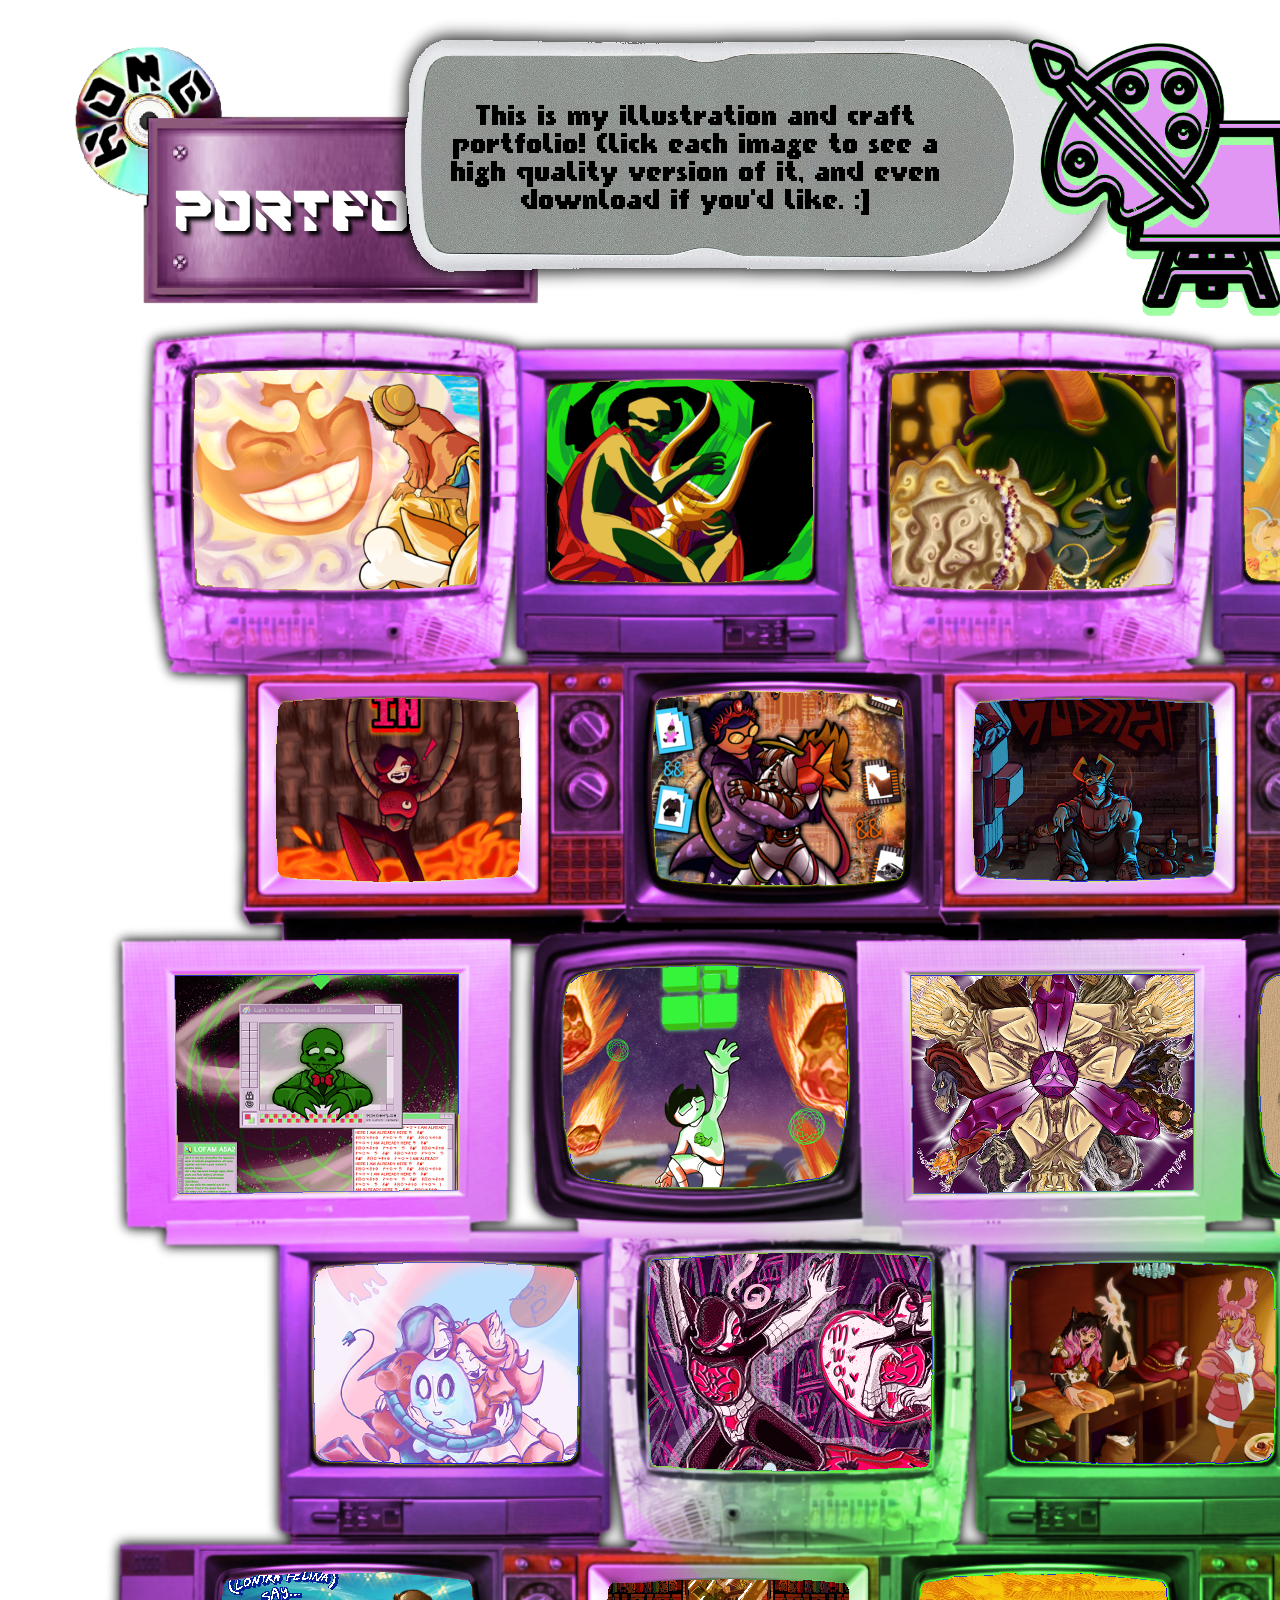
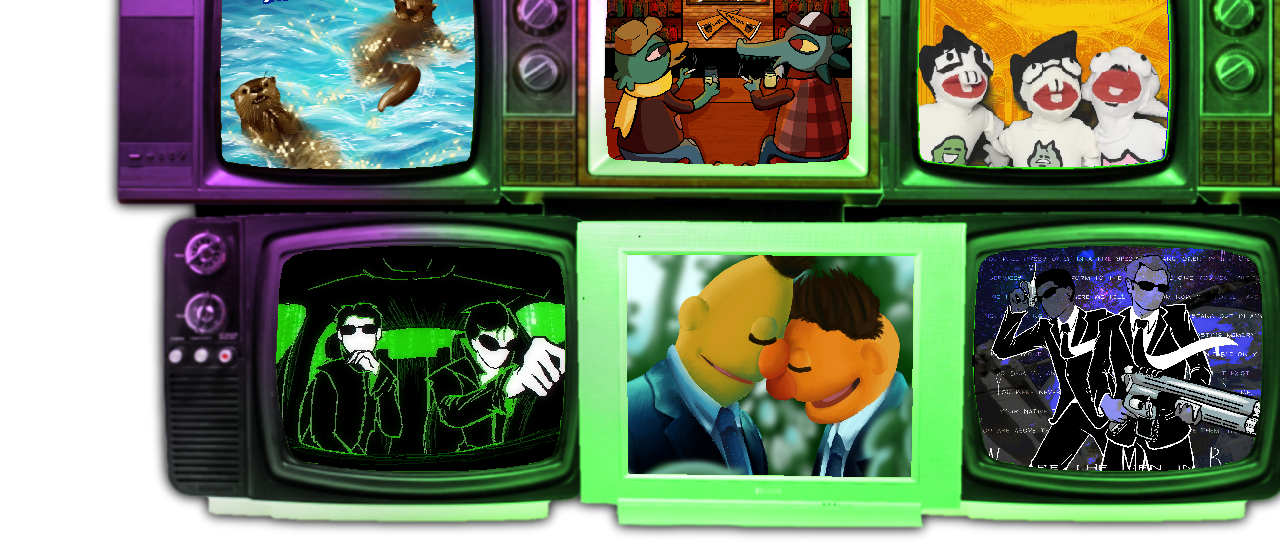
<file: Portfolio/portfolio.html>
<!DOCTYPE html>
<html>
<head>
  <title>Portfolio</title>
  <meta property="og:title" content="PORTFOLIO" />
  <meta property="og:type" content="website" />
  <meta property="og:image" content="https://file.garden/YtMQu7utTE5LCcaH/neocities/portfolio/PORTFOLIO%20thumbnail" />
  <meta property="og:description" content="EnderSlime's PORTFOLIO. Includes digital and physical pieces and downloadable files." />
  <link rel="stylesheet" href="portfoliostyle.css">
</head>      
<body>
  <div>
  <div>
     <div class="header">
  <a href="../index.html" class="homelink clickable"></a>
  <div class="cd"></div>
  <div class="titletext" id="clickable">PORTFOLIO</div>
</div>
    <div class="remote">
      <div class="remotetext">This is my illustration and craft portfolio! Click each image to see a high quality version of it, and even download if you'd like. :]</div>
    </div>
    <div class="paintimage">
      <a href="https://www.darkcrystal.com/ages-of-thra/" class="secretbutton clickable"> </a>
    </div>
    <div class="tvarray">
     <a href="https://file.garden/YtMQu7utTE5LCcaH/neocities/portfolio/PORTFOLIO%20IMAGES/gear5.png" target="_blank" class="button1 clickable"> </a>
     <a href="https://file.garden/YtMQu7utTE5LCcaH/neocities/portfolio/PORTFOLIO%20IMAGES/calliope" target="_blank" class="button2 clickable"> </a>
     <a href="https://file.garden/YtMQu7utTE5LCcaH/neocities/portfolio/PORTFOLIO%20IMAGES/rosemary" target="_blank" class="button3 clickable"> </a>
     <a href="https://file.garden/YtMQu7utTE5LCcaH/neocities/portfolio/PORTFOLIO%20IMAGES/pikmin" target="_blank" class="button4 clickable"> </a>
     <a href="https://file.garden/YtMQu7utTE5LCcaH/neocities/portfolio/PORTFOLIO%20IMAGES/hanginthere.png" target="_blank" class="button5 clickable"> </a>
     <a href="https://file.garden/YtMQu7utTE5LCcaH/neocities/portfolio/PORTFOLIO%20IMAGES/captchavogue" target="_blank" class="button6 clickable"> </a>
     <a href="https://file.garden/YtMQu7utTE5LCcaH/neocities/portfolio/PORTFOLIO%20IMAGES/grubheap.png" target="_blank" class="button7 clickable"> </a>
     <a href="https://file.garden/YtMQu7utTE5LCcaH/neocities/portfolio/PORTFOLIO%20IMAGES/vriska" target="_blank" class="button8 clickable"> </a>
     <a href="https://file.garden/YtMQu7utTE5LCcaH/neocities/portfolio/PORTFOLIO%20IMAGES/lightinthedarkness" class="button9 clickable"> </a>
     <a href="https://file.garden/YtMQu7utTE5LCcaH/neocities/portfolio/PORTFOLIO%20IMAGES/sburb.png" target="_blank" class="button10 clickable"> </a>
     <a href="https://file.garden/YtMQu7utTE5LCcaH/neocities/portfolio/PORTFOLIO%20IMAGES/darkcrystal" target="_blank" class ="button11 clickable"> </a>
     <a href="https://file.garden/YtMQu7utTE5LCcaH/neocities/portfolio/PORTFOLIO%20IMAGES/mystic" target="_blank" class="button12 clickable"> </a>
     <a href="https://file.garden/YtMQu7utTE5LCcaH/neocities/portfolio/PORTFOLIO%20IMAGES/ghostcousins" target="_blank" class="button13 clickable"> </a>
     <a href="https://file.garden/YtMQu7utTE5LCcaH/neocities/portfolio/PORTFOLIO%20IMAGES/robotspider" target="_blank" class="button14 clickable"> </a>
     <a href="https://file.garden/YtMQu7utTE5LCcaH/neocities/portfolio/PORTFOLIO%20IMAGES/xivcomm" target="_blank" class="button15 clickable"> </a>
     <a href="https://file.garden/YtMQu7utTE5LCcaH/neocities/portfolio/PORTFOLIO%20IMAGES/thelegend" target="_blank" class="button16 clickable"> </a>
     <a href="https://file.garden/YtMQu7utTE5LCcaH/neocities/portfolio/PORTFOLIO%20IMAGES/enderslimemustelidzine.png" target="_blank" class="button17 clickable"> </a>
     <a href="https://file.garden/YtMQu7utTE5LCcaH/neocities/portfolio/PORTFOLIO%20IMAGES/smelters.png" target="_blank" class="button18 clickable"> </a>
     <a href="https://www.youtube.com/watch?v=4UEteY5MRys&pp=0gcJCT4LAYcqIYzv" target="_blank" class="button19 clickable"> </a>
     <a href="https://file.garden/YtMQu7utTE5LCcaH/neocities/portfolio/PORTFOLIO%20IMAGES/mettatoncosplay" target="_blank" class="button20 clickable"> </a>
     <a href="https://file.garden/YtMQu7utTE5LCcaH/neocities/portfolio/PORTFOLIO%20IMAGES/slaminthebackofmy.png" target="_blank" class="button21 clickable"> </a>
     <a href="https://file.garden/YtMQu7utTE5LCcaH/neocities/portfolio/PORTFOLIO%20IMAGES/severancebertandernie.png" target="_blank" class="button22 clickable"> </a>
     <a href="https://file.garden/YtMQu7utTE5LCcaH/neocities/portfolio/PORTFOLIO%20IMAGES/MIB.png" target="_blank" class="button23 clickable"> </a>
     <a href="https://file.garden/YtMQu7utTE5LCcaH/neocities/portfolio/PORTFOLIO%20IMAGES/mindflayer2026.png" target="_blank" class="button24 clickable"> </a>
    </div>
  
</div>
<audio id="click-sound" src="ASSETSPORTFOLIO/minecraftclick.mp3" preload="auto"></audio>  <script src="buttonsound5.js"></script> 

</body>
</html>
</file>
<file: style.css>
html{
    width: 100%;
    height: 100vh;
    margin: auto;
    overflow: auto;

    font-family: "Glasgow", sans-serif;
    text-align: center;
    font-size: 25px;
    line-height: 100%;
     
  }
        body {
         background-color: rgba(184, 91, 173, 0.318);
          background-image: url('ASSETSHOME/enderslimesitebackground1920x1080.png');
          background-size: cover; background-attachment: fixed;
          aspect-ratio: 16/9;
          margin: auto;
        }
@font-face {
    font-family: 'Saiba';
    src: url(fonts/SAIBA-45.otf);
}

@font-face {
    font-family: 'Glasgow';
    src: url(fonts/Not\ Jam\ Glasgow\ 16.ttf);
}
h1, h2, h3, h4 { 
    font-family: 'Saiba', sans-serif;
}
p { 
    font-family: 'Glasgow', sans-serif; 
}

.main {
    background-size: 100%;
    height: 1080px;
    width: 1920px;
    max-height: 1080px;
    max-width: 1920px;
    aspect-ratio: 16/9;
}

.header {
  font-family: "Saiba";
  padding: 0.5%;
  background-color: rgba(184, 91, 173, 0.318);
  color: white;
  text-align: center;
  font-size: 30px;
  text-shadow: 5px 5px 5px #000000;
  line-height: 200%;
}

 @keyframes floating {
          from {
            transform: translate(0,0px)
          }

          65% {
            transform: translate(0,15px)
          }

          to {
            transform: translate(0,0px)
          }
        }


.visually-hidden {
  border: 0;
  clip-path: inset(50%);
  height: 1px;
  margin: 0;
  overflow: hidden;
  position: absolute;
  white-space: nowrap;
  width: 1px;
}

.navigation {
  z-index: 44;
  background-color:rgb(188, 217, 191); 
  border: 2px solid rgb(194, 84, 194);

  display:inline-block;
  padding: 0.5%;
  position: sticky;
  top: 0;
}
</file>
<file: About Me/styleaboutme.css>
html{
    margin: auto;
    overflow-y: scroll;
    overflow-x: hidden;
  }
        body {
          background-image: url('ASSETSABOUTME/aboutmebackgroundempty.png');
          background-size: cover;
          aspect-ratio: 89/1;
          margin: auto;
        }

a {
  color: inherit;
}

@font-face {
    font-family: 'Saiba';
    src: url(../fonts/SAIBA-45.otf);
}

@font-face {
    font-family: 'Glasgow';
    src: url(../fonts/Not\ Jam\ Glasgow\ 16.ttf);
}
h1, h2, h3, h4 { 
    font-family: 'Saiba';
}
p { 
    font-family: 'Glasgow'; 
}

.navigation {
  z-index: 44;
  background-color:rgb(188, 217, 191); 
  border: 2px solid rgb(194, 84, 194);

  display:inline-block;
  padding: 0.5%;
  position: sticky;
  top: 0;
   left: 45%;
}

div.enderslime {
          animation-name: pulse;
          animation-name: floating;
          animation-iteration-count: infinite;
          animation-duration: 3s;
          animation-timing-function: ease-in-out;
          scale: 60%;
          position: absolute;
          top: -20%;
          left: 25%;
          overflow: hidden;
          z-index: -1;
        }
       @keyframes floating {
          from {
            transform: translate(0,0px)
          }

          65% {
            transform: translate(0,15px)
          }

          to {
            transform: translate(0,0px)
          }
    }

.header {
  position: absolute;
  left: 0;
  top: 0;
  background-image: url("./ASSETSABOUTME/titlepanel.png");
  background-position: bottom right,  top left;
  background-repeat: no-repeat;
  width: 620px;
  aspect-ratio: 5 / 2.9;
  z-index: 5;
}

.header .cd {

  position: absolute;
  top: 2.5%;
  left: 2.5%;
  width: 35%;
  height: 60%;
  scale: 120%;
  background-image: url("./ASSETSABOUTME/CDnormal.png");
  background-size: contain;
  background-repeat: no-repeat;
  z-index: 7; 
  pointer-events: none; 

}

.header .homelink {
 position: absolute;
  top: 0%;
  left: 0%;
  width: 35%;
  height: 50%;
    z-index: 7;
}

.header .homelink:hover ~ .cd {
  background-image: url("./ASSETSABOUTME/CDhover.png");
}

.header .titletext {
  position: absolute;
  top: 33%;
  height: 55%;
  right: 8%;
  width: 72%;

  font-family: "Saiba";
  font-size: 5em;
  color: white;
  text-align: center;
  text-shadow: 5px 5px 5px #000000;

  display: flex;
  align-items: center;
  justify-content: center;
}

.rightphone {
  position: absolute;
  left: 65%;
  top: 3%;
  background-image: url("./ASSETSABOUTME/aboutmetextupright.png");
  background-position: bottom right,  top left;
  background-repeat: no-repeat;
  width: 650px;
  aspect-ratio: 7 / 8;
  z-index: 4;
}

.rightphone .text1 {
  position: absolute;
  top: 36%;
  height: 35%;
  right: 35%;
  width: 55%;
  
  font-family: "Glasgow";
  font-size: 1.4em;
  color: rgb(0, 0, 0);
  text-align: center;
  line-height: 88%;

  display: flex;
  align-items: center;
  justify-content: center;

}

.leftphone {
  position: absolute;
  left: 2%;
  top: 40%;
  background-image: url("./ASSETSABOUTME/aboutmetextreverse.png");
  background-position: bottom right,  top left;
  background-repeat: no-repeat;
  width: 620px;
  aspect-ratio: 7 / 8;
  z-index: 3;
}

.leftphone .text2 {
  position: absolute;
  top: 24%;
  height: 40%;
  right: 8%;
  width: 60%;
  
  font-family: "Glasgow";
  font-size: 1.4em;
  color: rgb(0, 0, 0);
  text-align: center;
  line-height: 88%;

  display: flex;
  align-items: center;
  justify-content: center;

}


.leftphone .pixelslime1 {

  position:absolute;
  top: 5%;
  left: 50%;
  scale: 150%;
  z-index: -10;
}


div.osirah {
  position: absolute;
  top: 60%;
  left: 35%;
  animation-name: pulse;
  animation-name: floating;
  animation-iteration-count: infinite;
  animation-duration: 3s;
  animation-timing-function: ease-in-out;
  z-index: -3;
  
}
@keyframes floating {
          from {
            transform: translate(0,15px)
          }

          65% {
            transform: translate(0,0px)
          }

          to {
            transform: translate(0,15px)
          }
        }
div.dirkjane {
  position: absolute;
  scale: 100%;
  top: 60%;
  left: 54%;
  animation-name: pulse;
  animation-name: floating;
  animation-iteration-count: infinite;
  animation-duration: 3s;
  animation-timing-function: ease-in-out;
  z-index: -4;
}
@keyframes floating {
          from {
            transform: translate(0,15px)
          }

          65% {
            transform: translate(0,0px)
          }

          to {
            transform: translate(0,15px)
          }
        }
div.nialah {
  position: absolute;
  top: 60%;
  left: 77%;
  animation-name: pulse;
  animation-name: floating;
  animation-iteration-count: infinite;
  animation-duration: 3s;
  animation-timing-function: ease-in-out;
  z-index: -5;
}
@keyframes floating {
          from {
            transform: translate(0,15px)
          }

          65% {
            transform: translate(0,0px)
          }

          to {
            transform: translate(0,15px)
          }
        }




.pixelslime3 {
  position: absolute;
  scale: 300%;
   transform: scaleX(-1);
  top: 125%;
  right: 10%;
  z-index: -6;
}

.pixelslime3 .romeocredit {
font-family: "Glasgow";
  font-size: 6px;
  color: rgb(0, 0, 0);
  text-align: center;
  transform: scaleX(-1);
  line-height: 88%;
  z-index: -6;

}




.socials {
  position: absolute;
  left: 25%;
  top: 125%;
  background-image: url("./ASSETSABOUTME/socialbar.png");
  background-position: center;
  background-repeat: no-repeat;
  width: 1000px;
  aspect-ratio: 9 / 2;
  z-index: 20;
}

.socials .bar {
  position: absolute;
  inset: 0;
  background-image: url("./ASSETSABOUTME/socialbar.png");
  background-position: center;
  background-repeat: no-repeat;
  background-size: cover;
  pointer-events: none;
}

.socials .button1 {
padding: 7%;
border-radius: 50%;
position: absolute;
left: 14.5%;
top: 19%;
text-decoration: none;
box-sizing: border-box;
}

.socials .button1:hover ~ .bar {
  background-image: url("./ASSETSABOUTME/socialtumblr.png");
}

.socials .button2 {
padding: 4%;
border-radius: 50%;
position: absolute;
left: 31.5%;
top: 35%;
text-decoration: none;
box-sizing: border-box;
  z-index: 7;
}

.socials .button2:hover ~ .bar {
  background-image: url("./ASSETSABOUTME/socialkofi.png");
}

.socials .button3 {
padding: 7%;
border-radius: 50%;
position: absolute;
left: 43%;
top: 19%;
text-decoration: none;
box-sizing: border-box;
  z-index: 8;

}

.socials .button3:hover ~ .bar {
  background-image: url("./ASSETSABOUTME/socialbsky.png");
}

.socials .button4 {
padding: 4%;
border-radius: 50%;
position: absolute;
left: 60.7%;
top: 34%;
text-decoration: none;
box-sizing: border-box;
  z-index: 9;
}

.socials .button4:hover ~ .bar {
  background-image: url("./ASSETSABOUTME/socialbigcartel.png");
}

.socials .button5 {
padding: 7%;
border-radius: 50%;
position: absolute;
left: 72%;
top: 19%;
text-decoration: none;
box-sizing: border-box;
  z-index: 10;
}

.socials .button5:hover ~ .bar {
  background-image: url("./ASSETSABOUTME/socialyoutube.png");
}

.socials .pixelslime2 {

  position: absolute;
  scale: 200%;
  top: -60%;
  left: 10%;
  z-index: -10;
}

.openphone {

  position: absolute;
  left: 4%;
  top: 105%;
  background-image: url("./ASSETSABOUTME/bigphone.png");
  background-position: bottom right,  top left;
  background-repeat: no-repeat;
  width: 1000px;
  aspect-ratio: 2 / 2;
  z-index: 6;
}


.openphone .text3 {
  position: absolute;
  top: 16%;
  left: 8%;
  height: 25%;
  width: 20%;

  font-family: "Glasgow";
  font-size: 1.3em;
  color: rgb(255, 255, 255);
  text-shadow: #000000 2px 2px 2px;
  text-align: center;
  line-height: 90%;

  display: flex;
  align-items: center;
  justify-content: center;

}

.openphone .text4 {
  position: absolute;
  top: 52%;
  right: 8%;
  height: 30%;
  width: 20%;

  font-family: "Glasgow";
  font-size: 1.2em;
  color: rgb(255, 255, 255);
  text-shadow: #000000 2px 2px 2px;
  text-align: center;
  line-height: 90%;

  display: flex;
  align-items: center;
  justify-content: center;

}

.finalphone {
  position: absolute;
  right: 7%;
  top: 160%;
  scale: 125%;
  background-image: url("./ASSETSABOUTME/smallphone.png");
  background-position: bottom right,  top left;
  background-repeat: no-repeat;
  width: 600px;
  aspect-ratio: 5 / 2.9;
  z-index: 7;
}

.finalphone .text5 {
  position: absolute;
  top: 22%;
  left: 25%;
  height: 50%;
  width: 25%;

  font-family: "Glasgow";
  font-size: 1rem;
  color: rgb(255, 255, 255);
  text-shadow: #000000 2px 2px 2px;
  text-align: center;
  line-height: 90%;

  display: flex;
  align-items: center;
  justify-content: center;
}

.finalphone .emailtext {
  position: absolute;
  top: 68%;
  left: 25%;
  height: 10%;
  width: 25%;

  font-family: "Glasgow";
  font-size: 1rem;
  color: rgb(191, 247, 139);
  text-shadow: #000000 2px 2px 2px;
  text-align: center;
  line-height: 90%;
  

  display: flex;
  align-items: center;
  justify-content: center;
}

.button6 {
  position: absolute;
  top: 175%;
  left: 81%;
  border-radius: 70%;
  padding: 2%;
  background-color:transparent;
}
</file>
<file: Homestuck Projects/stylehomestuck.css>
html{
    width: 100%;
    height: 100vh;
    margin: auto;
    overflow-y: auto;
    overflow-x: hidden;
  }
  body {
          background-image: url('ASSETSHOMESTUCK/enderslimesitebackground1920x1080.png');
          background-size: cover;
          aspect-ratio: 16/9;
          margin: auto;
        }
        @font-face {
        font-family: 'Saiba';
         src: url(../fonts/SAIBA-45.otf);
        }
        h1, h2, h3, h4 { 
       font-family: 'Saiba';
        }

        @font-face {
       font-family: 'Glasgow';
         src: url(../fonts/Not\ Jam\ Glasgow\ 16.ttf);
        }
        p { 
       font-family: 'Glasgow'; 
          }
      
a:link {
  color: rgb(255, 0, 98);
  background-color: transparent;
  text-decoration: none;
}

a:visited {
  color: rgb(149, 15, 161);
  background-color: transparent;
  text-decoration: none;
}

 .header {
  position: absolute;
  left: 3% ;
  top: 4%;
  background-image: url("ASSETSHOMESTUCK/titlepanel.png");
  background-position: center;
  width: 500px;
  height: 250px;
  scale: 90%;
  z-index: 5;
}

.header .cd {

  position: absolute;
  top: -30%;
  left: -20%;
  width: 100%;
  height: 100%;
  background-image: url("ASSETSHOMESTUCK/CDnormal.png");
  background-size: contain;
  background-repeat: no-repeat;
  z-index: 2; 
  pointer-events: none; 

}

.header .homelink {
  position: absolute;
  left: -15%;
  top: -20%;
  width: 35%;
  height: 70%;
  z-index: 3;

}

.header .homelink:hover ~ .cd {
  background-image: url("ASSETSHOMESTUCK/CDhover.png");
}

.header .titletext {
  position: absolute;
  top: 33%;
  left: 15%;
  height: 55%;
  width: 72%;

  font-family: "Saiba";
  font-size: 4rem;
  color: white;
  text-align: center;
  text-shadow: 5px 5px 5px #000000;

  display: flex;
  align-items: center;
  justify-content: center;
}


  .scene {
  position: relative;
  top: -4%;
  left: 25%;
  align-self: center;
  width: 978px;
  height: 1169px;
  scale: 77%;
  overflow: visible;
  z-index: 10;
}

/* INSIDE PAGE */
.inside {
  position: absolute;
  inset: 0;
  box-shadow:
    0 40px 80px rgba(0,0,0,.5);
    background-color: rgb(235, 231, 225);
    background-image: url("ASSETSHOMESTUCK/innerbg.png");
    background-size: cover;
  
  padding: 3rem;
  z-index: 1;
}

/* COVER */
.cover {
  position: absolute;
 inset: 0px;         /* overscan */
  background:
 linear-gradient(90deg,
  rgba(0,0,0,.6) 0%,
  rgba(0,0,0,.3) 2%,
  rgba(255,255,255,.08) 4%,
  rgba(0,0,0,0) 12%),
    url("ASSETSHOMESTUCK/hsprojectsmagazinecover.png")
      center / cover no-repeat; 
  transform-origin: left center;
  transform-style: preserve-3d;
  transition: transform 1.2s cubic-bezier(.2,.7,.1,1);
  z-index: 5;
  cursor: pointer;
  box-shadow:
    0 40px 80px rgba(0,0,0,.6),
    inset -1  px 0 0 rgba(255,255,255,.15);
}

/* COVER DEPTH */
.cover::before {
  content: "";
  position: absolute;
   top: 10px;
  left: 10;
  background:
    linear-gradient(
      -90deg,
      rgba(0,0,0,.6),
      transparent 15%);
  pointer-events: none;
}


#open:target ~ .scene .cover {
  transform: rotateY(-145deg);
  z-index: 5; /* raise it above everything else during flip */
}

.close {
  font-family: "Saiba";
  font-size: medium;
  position: absolute;
  top: 1.5rem;
  right: 2rem;
}

/* BUTTONS */
.inside button {
  display: block;
  margin: 1rem 0;
  padding: .75rem 1.5rem;
  font-size: 1rem;
}


.ender {
   scale: 80%;
          position: absolute;
          top: -0%;
          left: -2%;
z-index: -10;
 animation-name: pulse;
          animation-name: floating;
          animation-iteration-count: infinite;
          animation-duration: 3s;
          animation-timing-function: ease-in-out;
        ;
          overflow: hidden;
        }
       @keyframes floating {
          from {
            transform: translate(0,0px)
          }

          65% {
            transform: translate(0,15px)
          }

          to {
            transform: translate(0,0px)
          }
    }

.menu {
 position: absolute;
top: -39%;
left: 60%;
scale: 54%;

}

.menu .text {
  position: absolute;
  top: -10%;
  height: 115%;
  left: -18%;
  width: 135%;
  
  font-family: "Glasgow";
  font-size: 6rem;
  color: rgb(255, 255, 255);
  text-align: left;
  line-height: 88%;

  display: flex;
  align-items: center;
  justify-content: center;

}

.scene .articleheading {
  position: absolute;
  top: 0%;
  color: rgb(20, 19, 19);
  text-align: left;
   width: 100%;
   height: 7%;

   font-family: "Saiba";
   font-size: large;
}

.scene .articletext1 {
  position: absolute;
  top: 8%;
  width: 40%;
  height: 75%;
  font-family: "Glasgow";
  font-size: 1.5rem;
  color: rgb(20, 19, 19);
  text-align: left;
  line-height: 88%;

}

.scene .articletext2 {
 position: absolute;
  top: 88%;
  width: 90%;
  height: 6%;
  font-family: "Glasgow";
  font-size: 1.5rem;
  color: rgb(20, 19, 19);
  text-align: left;
  line-height: 88%;

}

.scene .secretbutton {
  position: absolute;
  border: none;
  padding: 5%;
  height: 20px;
  width: 20px;
  top: 52%;
  left: 64%;
  border-radius: 50%;
  display: block;
  text-decoration: none;
  background-color: transparent;
 

}

.scene .articleimages {
  position: absolute; 
  top: 8%;
  left: 45%;


}
  .articleimages img {
  width: 100%;
  height: 100%;
 

}

.navigation {
  z-index: 44;
  background-color:rgb(188, 217, 191); 
  border: 2px solid rgb(194, 84, 194);
  display:inline-block;
  padding: 0.5%;
  position: fixed;
  top: 0;
  right: 0%;
}
</file>
<file: My Friends Projects/stylefriends.css>
html{
    margin: auto;
    overflow-y: scroll;
    overflow-x: hidden;
  }
        body {
          background-image: url('ASSETSFRIENDS/background1920x2160.png');
          background-size: cover;
          aspect-ratio: 89/1;
          margin: auto;
        }

a {
  color: inherit;
}

@font-face {
    font-family: 'Saiba';
    src: url(../fonts/SAIBA-45.otf);
}

@font-face {
    font-family: 'Glasgow';
    src: url(../fonts/Not\ Jam\ Glasgow\ 16.ttf);
}
h1, h2, h3, h4 { 
    font-family: 'Saiba';
}
p { 
    font-family: 'Glasgow'; 
}

a:link {
  color: rgb(255, 0, 98);
  background-color: transparent;
  text-decoration: none;
}

a:visited {
  color: rgb(149, 15, 161);
  background-color: transparent;
  text-decoration: none;
}

 .header {
  position: absolute;
  left: 3% ;
  top: 4%;
  background-image: url("ASSETSFRIENDS/titlepanel.png");
  background-position: center;
  width: 500px;
  height: 250px;
  scale: 80%;
  z-index: 9;
}

.header .cd {

  position: absolute;
  top: -30%;
  left: -20%;
  width: 100%;
  height: 100%;
  background-image: url("ASSETSFRIENDS/CDnormal.png");
  background-size: contain;
  background-repeat: no-repeat;
  z-index: 2; 
  pointer-events: none; 

}

.header .homelink {
  position: absolute;
  left: -15%;
  top: -20%;
  width: 35%;
  height: 70%;
  z-index: 3;

}

.header .homelink:hover ~ .cd {
  background-image: url("ASSETSFRIENDS/CDhover.png");
}

.header .titletext {
  position: absolute;
  top: 30%;
  left: 15%;
  height: 55%;
  width: 72%;
  line-height: 80%;

  font-family: "Saiba";
  font-size: 4rem;
  color: white;
  text-align: center;
  text-shadow: 5px 5px 5px #000000;

  display: flex;
  align-items: center;
  justify-content: center;
}


.row1 {
 position: absolute;
 top: 25%;
 left: 12%;
 width: 1423px;
 height: 381px;
 background-image: url(ASSETSFRIENDS/friendsrow1.png);
z-index: 10;
}

.row1 .windytext {
 position: absolute;
  top: 55%;
  left: 2%;
  width: 160px;
  height: 130px;
  font-family: "Glasgow";
  font-size: 1.5em;
  line-height: 90%;
  text-align: left;
  color: #000000;

}

.row1 .vaportext {
 position: absolute;
  top: 55%;
  left: 28%;
  width: 160px;
  height: 130px;
  font-family: "Glasgow";
  font-size: 1.5em;
  line-height: 90%;
  text-align: left;
  color: #000000;

}

.row1 .moonytext {
 position: absolute;
  top: 55%;
  left: 61%;
  width: 160px;
  height: 130px;
  font-family: "Glasgow";
  font-size: 1.5em;
  line-height: 90%;
  text-align: right;
  color: #000000;

}

.row1 .flaretext {
 position: absolute;
  top: 55%;
  left: 87%;
  width: 160px;
  height: 130px;
  font-family: "Glasgow";
  font-size: 1.5em;
  line-height: 90%;
  text-align: right;
  color: #000000;

}

.row2 {
 position: absolute;
 top: 60%;
 left: 12%;
 width: 1423px;
 height: 402px;
 background-image: url(ASSETSFRIENDS/friendsrow2.png);
 z-index: 10;

}

.row2 .etchtext {
 position: absolute;
  top: 20%;
  left: 2%;
  width: 160px;
  height: 130px;
  font-family: "Glasgow";
  font-size: 1.5em;
  line-height: 90%;
  text-align: left;
  color: #000000;

}

.row2 .vriskatext {
 position: absolute;
  top: 20%;
  left: 28%;
  width: 160px;
  height: 130px;
  font-family: "Glasgow";
  font-size: 1.5em;
  line-height: 90%;
  text-align: left;
  color: #000000;
 
}

.row2 .vriskatext {
 position: absolute;
  top: 20%;
  left: 28%;
  width: 160px;
  height: 130px;
  font-family: "Glasgow";
  font-size: 1.5em;
  line-height: 90%;
  text-align: left;
  color: #000000;

}

.row2 .jojotext {
 position: absolute;
  top: 20%;
  left: 61%;
  width: 160px;
  height: 130px;
  font-family: "Glasgow";
  font-size: 1.5em;
  line-height: 90%;
  text-align: right;
  color: #000000;

}

.row2 .jonayatext {
 position: absolute;
  top: 20%;
  left: 87%;
  width: 160px;
  height: 130px;
  font-family: "Glasgow";
  font-size: 1.5em;
  line-height: 90%;
  text-align: right;
  color: #000000;

}


.row3 {
 position: absolute;
 top: 102%;
 left: 12%;
 width: 1423px;
 height: 370px;
 background-image: url(ASSETSFRIENDS/friendsrow3.png);
z-index: 10;
}


.row3 .dreamtext {
 position: absolute;
  top: 55%;
  left: 2%;
  width: 160px;
  height: 130px;
  font-family: "Glasgow";
  font-size: 1.5em;
  line-height: 90%;
  text-align: left;
  color: #000000;

}

.row3 .dantext {
 position: absolute;
  top: 55%;
  left: 28%;
  width: 160px;
  height: 130px;
  font-family: "Glasgow";
  font-size: 1.5em;
  line-height: 90%;
  text-align: left;
  color: #000000;

}

.row3 .coletext {
 position: absolute;
  top: 55%;
  left: 61%;
  width: 160px;
  height: 130px;
  font-family: "Glasgow";
  font-size: 1.5em;
  line-height: 90%;
  text-align: right;
  color: #000000;

}

.row3 .austintext {
 position: absolute;
  top: 55%;
  left: 87%;
  width: 160px;
  height: 130px;
  font-family: "Glasgow";
  font-size: 1.5em;
  line-height: 90%;
  text-align: right;
  color: #000000;

}


.row4 {
 position: absolute;
 top: 139%;
 left: 12%;
 width: 1423px;
 height: 381px;
 background-image: url(ASSETSFRIENDS/friendsrow4.png);
z-index: 10;
}


.row4 .jamestext {
 position: absolute;
  top: 16%;
  left: 2%;
  width: 160px;
  height: 130px;
  font-family: "Glasgow";
  font-size: 1.5em;
  line-height: 90%;
  text-align: left;
  color: #000000;

}

.row4 .vofttext {
 position: absolute;
  top: 16%;
  left: 28%;
  width: 160px;
  height: 130px;
  font-family: "Glasgow";
  font-size: 1.5em;
  line-height: 90%;
  text-align: left;
  color: #000000;

}

.row4 .vofttext {
 position: absolute;
  top: 16%;
  left: 28%;
  width: 160px;
  height: 130px;
  font-family: "Glasgow";
  font-size: 1.5em;
  line-height: 90%;
  text-align: left;
  color: #000000;

}

.row4 .t2ktext {
 position: absolute;
  top: 10%;
  left: 61%;
  width: 160px;
  height: 130px;
  font-family: "Glasgow";
  font-size: 1.5em;
  line-height: 90%;
  text-align: right;
  color: #000000;

}

.row4 .nattext {
 position: absolute;
  top: 16%;
  left: 87%;
  width: 160px;
  height: 130px;
  font-family: "Glasgow";
  font-size: 1.5em;
  line-height: 90%;
  text-align: right;
  color: #000000;
}



.textbox {
position: absolute;
left: 75%;
top: 0%;
width: 363px;
height: 337px;
scale: 90%;
background-image: url(ASSETSFRIENDS/textbox.png);
}

.textbox .introtext {
  position: absolute;
  top: 15%;
  left: 15%;
  width: 260px;
  height: 180px;
  font-family: "Glasgow";
  font-size: 1.5em;
  line-height: 90%;
  text-align: center;
  color: #000000;
 
}

.cartridges1 {
position: absolute;
top:0%;
left: 30%;
width: 631px;
height: 208px;
background-image: url(ASSETSFRIENDS/cartridges1.png);
z-index: 1;
  animation-name: pulse;
          animation-name: floating;
          animation-iteration-count: infinite;
          animation-duration: 3s;
          animation-timing-function: ease-in-out;
}
           @keyframes floating {
          from {
            transform: translate(0,0px)
          }

          65% {
            transform: translate(0,15px)
          }

          to {
            transform: translate(0,0px)
          }
}

.cartridges2 {
position: absolute;
top: 40%;
left: 2%;
width: 1822px;
height: 462px;
z-index: 1;
background-image: url(ASSETSFRIENDS/cartridges2.png);
  animation-name: pulse;
          animation-name: floating;
          animation-iteration-count: infinite;
          animation-duration: 3s;
          animation-timing-function: ease-in-out;
          animation-direction: reverse;
}
           @keyframes floating {
          from {
            transform: translate(0,0px)
          }

          65% {
            transform: translate(0,15px)
          }

          to {
            transform: translate(0,0px)
          }
}

.cartridges3 {
position: absolute;
top: 92%;
left: 1%;
width: 1849px;
height: 876px;
z-index: 2;
background-image: url(ASSETSFRIENDS/cartridges3.png);
  animation-name: pulse;
          animation-name: floating;
          animation-iteration-count: infinite;
          animation-duration: 3s;
          animation-timing-function: ease-in-out;
}
           @keyframes floating {
          from {
            transform: translate(0,0px)
          }

          65% {
            transform: translate(0,15px)
          }

          to {
            transform: translate(0,0px)
          }
}

.wires {
position: absolute;
top: 180%;
left: 0%;
width: 1898px;
height: 202px;
background-image: url(ASSETSFRIENDS/bottomwires.png);
z-index: 1;
}
</file>
<file: OOG SG/sgoogcss.css>
html{

 margin: auto;
    overflow-y: scroll;
    overflow-x: hidden;
  }
     body {
          background-image: url('ARTASSETSSGOOG/aboutmebackgroundempty.png');
          background-size: cover;
          aspect-ratio: .89/1;
          margin: auto;
     }

@font-face {
    font-family: 'Saiba';
    src: url(../fonts/SAIBA-45.otf);
}

@font-face {
    font-family: 'Glasgow';
    src: url(../fonts/Not\ Jam\ Glasgow\ 16.ttf);
}

@font-face {
    font-family: 'POP';
    src: url(../fonts/FOTPOPHAPPINESSSTRPEXTRABOLD.OTF);
}

h1, h2, h3, h4 { 
    font-family: 'Saiba';
}

h5, h6 {
  font-family: 'POP';
}
p { 
    font-family: 'Glasgow'; 
}

a:link {
  color: rgb(0, 247, 255);
  background-color: transparent;
  text-decoration: none;
}

a:visited {
  color: rgb(207, 8, 131);
  background-color: transparent;
  text-decoration: none;
}

.header {
  position: absolute;
  left: 0%;
  top: 0%;
  background-image: url("ARTASSETSSGOOG/titlepanel.png");
  background-position: bottom right,  top left;
  background-repeat: no-repeat;
  width: 620px;
  transform: scale(0.75);
  transform-origin: top left;
  aspect-ratio: 5 / 2.9;
  z-index: 10;
}

.header .cd {

  position: absolute;
  top: 2.5%;
  left: 2.5%;
  width: 35%;
  height: 60%;
  scale: 120%;
  background-image: url("ARTASSETSSGOOG/CDnormal.png");
  background-size: contain;
  background-repeat: no-repeat;

  pointer-events: none; 

}

.header .homelink {
 position: absolute;
  top: 0%;
  left: 0%;
  width: 35%;
  height: 50%;

}

.header .homelink:hover ~ .cd {
  background-image: url("ARTASSETSSGOOG/CDhover.png");
}

.header .titletext {
  position: absolute;
  top: 33%;
  height: 55%;
  right: 8%;
  width: 72%;

  font-family: "Saiba";
  font-size: 5em;
  color: white;
  text-align: center;
  text-shadow: 5px 5px 5px #000000;

  display: flex;
  align-items: center;
  justify-content: center;
}

.textbox {
  position: absolute;
  top: 0%;
  left: 64%;
  width: 487px;
  height: 443px;
  scale: 70%;
  background-image: url(ARTASSETSSGOOG/textbox.png);
  z-index: 5;
}

.textbox .introtext {
  position: absolute;
  top: 15%;
  left: 13%;
  width: 380px;
  font-family: "Glasgow";
  font-size: 2em;
  line-height: 75%;
  text-align: center;
  color: #000000;

}

.ds {
position: absolute;
top: 5%;
left: 33%;   
z-index: -5;

}

.sgcartridge {
  background-image: url(ARTASSETSSGOOG/savegameDS.png);
position: absolute;
width: 300px;
height: 300px;
scale: 75%;
top: 40%;
left: 19%; 
z-index: 4;

}

.sgcartridge:hover {
filter: invert(80%);

}

.oogcartridge {
  background-image: url(ARTASSETSSGOOG/outofgameDS.png);
position: absolute;
width: 300px;
height: 300px;
scale: 75%;
top: 42%;
left: 63% ;  
z-index: 5;
}

.oogcartridge:hover {
filter: invert(80%);

}

.textbar {
position: absolute;
top: 77%;
left: 24%;
background-image: url("ARTASSETSSGOOG/runtextbanner.png");
width: 936px;
height: 184px;
z-index: 6;
}

.textbar .summary1 {
    position: absolute;
    padding: 1%;
    top: 8%;
    left: 2%;
    width: 400px;
    height: 130px;
    font-family: "Glasgow";
    font-size: 1.5em;
    line-height: 80%;
    text-align: center;
    color: rgb(0, 0, 0);
    background-color: hsla(0, 100%, 100%, 0.7);
    
}

.textbar .summary2 {
    position: absolute;
    padding: 1%;
    top: 8%;
    right: 2%;
    width: 400px;
    height: 130px;
    font-family: "Glasgow";
    font-size: 1.5em;
    line-height: 80%;
    text-align: center;
    color: rgb(0, 0, 0);
    background-color: hsla(0, 100%, 100%, 0.7);
   
}

.gamecase {
position: absolute;
top: 100%;
left: 24.5%;
z-index: -3; 

}



.theteam {
position: absolute;
background-image: url("ARTASSETSSGOOG/introboxmain.png");
width: 531px;
height: 199px;
top: 157%;
left: 34.5%;
z-index: 8;

}

.theteam .theteamtext {
  position: absolute;
font-family: "POP";
top: 10%;
left: 8%;
width: 450px;
height: 150px;
font-size: 4.5em;
text-align: center;
color:#000000;
z-index: 5;

}

.updateblog {
background-image: url("ARTASSETSSGOOG/upd8sicon.png");
position: absolute;
width: 148px;
height: 151px;
top: 158%;
left: 25%;
z-index: 10;
}

.updateblog:hover {
  filter: invert(100%);
}

.bandcamp {
  background-image: url("ARTASSETSSGOOG/bandcampicon.png");
position: absolute;
width: 148px;
height: 151px;
top: 158%;
right: 27.5%;
z-index: 9;
}


.bandcamp:hover {
  filter: invert(100%);
}


.directors {
  position: absolute;
  background-image: url("ARTASSETSSGOOG/introboxdirectorrs.png");
  width: 897px;
  height: 222px;
  top: 178%;
  left: 25%;
  z-index: 12;
}

.directors .endertext {
  position: absolute;
  width: 300px;
  height: 100px;
  font-family: "POP";
  font-size: 3rem;
  top: -13%;
  left: 12%;
  color: white;
  text-shadow: 5px 5px 5px #000000;

}

.directors .endertext2 {
  position: absolute;
  width: 350px;
  height: 100px;
  font-family: "pop";
  font-size: 1.2rem;
  top: 20%;
  left: 3%;
  color: white;
  text-shadow: 5px 5px 5px #000000;
  text-align: center;
  line-height: 90%;

}

.directors .moonytext {
  position: absolute;
  width: 300px;
  height: 100px;
  font-family: "POP";
  font-size: 3rem;
  top: -13%;
  right: 1%;
  color: white; 
  text-shadow: 5px 5px 5px #000000;
 
}

.directors .moonytext2 {
  position: absolute;
  width: 350px;
  height: 100px;
  font-family: "POP";
  font-size: 1.1rem;
  top: 20%;
  right: 3%;
  color: white;
  text-shadow: 5px 5px 5px #000000;
  text-align: center;
  line-height: 90%;

}

.team {
  position: absolute;
  background-image: url("ARTASSETSSGOOG/introboxteam.png");
  width: 1303px;
  height: 222px;
  top: 200%;
  left: 15%;
  z-index: 13;
}

.team .windytext {
  position: absolute;
  width: 300px;
  height: 100px;
  font-family: "Glasgow";
  font-size: 3rem;
  top: -5%;
  left: 10%;
  color: white;
  text-shadow: 5px 5px 5px #000000;

}

.team .windytext2 {
   position: absolute;
  width: 350px;
  height: 100px;
  font-family: "POP";
  font-size: 1.2rem;
  top: 20%;
  left: 2%;
  color: white;
  text-shadow: 5px 5px 5px #000000;
  text-align: center;
  line-height: 90%;

}


.team .vaportext {
  position: absolute;
  width: 300px;
  height: 100px;
  font-family: "Glasgow";
  font-size: 3rem;
  top: -5%;
  left: 44%;
  color: white;
  text-shadow: 5px 5px 5px #000000;

}


.team .vaportext2 {
   position: absolute;
  width: 350px;
  height: 100px;
  font-family: "POP";
  font-size: 1.2rem;
  top: 20%;
  left: 36.5%;
  color: white;
  text-shadow: 5px 5px 5px #000000;
  text-align: center;
  line-height: 90%;

}

.team .mayotext {
  position: absolute;
  width: 300px;
  height: 100px;
  font-family: "Glasgow";
  font-size: 3rem;
  top: -5%;
  right: -2%;
  color: white;
  text-shadow: 5px 5px 5px #000000;

}

.team .mayotext2 {
   position: absolute;
  width: 350px;
  height: 100px;
  font-family: "POP";
  font-size: 1.2rem;
  top: 22%;
  left: 71%;
  color: white;
  text-shadow: 5px 5px 5px #000000;
  text-align: center;
  line-height: 90%;

}

.flipnoteghost{
  position: absolute;
  top: 160%;
  left: 12%;
  z-index: -5;

  animation-name: pulse;
         animation-name: floating;
         animation-iteration-count: infinite;
         animation-duration: 3s;
         animation-timing-function: ease-in-out;
         z-index: 1;
        animation-direction: reverse;
   
        }
        @keyframes floating {
          from {
            transform: translate(0,0px)
          }

          65% {
            transform: translate(0,15px)
          }

          to {
            transform: translate(0,0px)
          }
}

.slimefiishlogo{
  position: absolute;
  top: 175%;
  left: 15%;
  z-index: -6;

  animation-name: pulse;
         animation-name: floating;
         animation-iteration-count: infinite;
         animation-duration: 3s;
         animation-timing-function: ease-in-out;
         z-index: 1;
   
        }
        @keyframes floating {
          from {
            transform: translate(0,0px)
          }

          65% {
            transform: translate(0,15px)
          }

          to {
            transform: translate(0,0px)
          }
}

.flipnotefrog{
  position: absolute;
  top: 160%;
  left: 80%;
  z-index: -7;

  animation-name: pulse;
         animation-name: floating;
         animation-iteration-count: infinite;
         animation-duration: 3s;
         animation-timing-function: ease-in-out;
         z-index: 1;
        animation-direction: reverse;
   
        }
        @keyframes floating {
          from {
            transform: translate(0,0px)
          }

          65% {
            transform: translate(0,15px)
          }

          to {
            transform: translate(0,0px)
          }
}

.slimefiishlogoflipped{
  position: absolute;
  top: 175%;
  left: 73%;
  z-index: -8;
  animation-name: pulse;
         animation-name: floating;
         animation-iteration-count: infinite;
         animation-duration: 3s;
         animation-timing-function: ease-in-out;
         z-index: 1;
   
        }
        @keyframes floating {
          from {
            transform: translate(0,0px)
          }

          65% {
            transform: translate(0,15px)
          }

          to {
            transform: translate(0,0px)
          }
        }



.cordleft {
position: absolute;
top: 8%;
left: -2%;
z-index: -20;
}

.cordright {
position: absolute;
top: 8%;
right: 0%;
z-index: -20;
}


.ender {
         position: absolute;
         top: 5%;
         left: 23.5%;
         animation-name: pulse;
         animation-name: floating;
         animation-iteration-count: infinite;
         animation-duration: 3s;
         animation-timing-function: ease-in-out;
         z-index: -15;
   
        }
        @keyframes floating {
          from {
            transform: translate(0,0px)
          }

          65% {
            transform: translate(0,15px)
          }

          to {
            transform: translate(0,0px)
          }
        }

.group1 {
         position: absolute;
         top: 42%;
         left: 10%;
         animation-name: pulse;
         animation-name: floating;
         animation-iteration-count: infinite;
         animation-duration: 3s;
         animation-timing-function: ease-in-out;
         z-index: -14;
   
        }
        @keyframes floating {
          from {
            transform: translate(0,0px)
          }

          65% {
            transform: translate(0,15px)
          }

          to {
            transform: translate(0,0px)
          }
        }

 .group2 {
         position: absolute;
         top: 42%;
         left: 10%;
         animation-name: pulse;
         animation-name: floating;
         animation-iteration-count: infinite;
         animation-duration: 3s;
         animation-timing-function: ease-in-out;
         animation-direction: reverse;
         z-index: -13;
    
        }
        @keyframes floating {
          from {
            transform: translate(0,0px)
          }

          65% {
            transform: translate(0,15px)
          }

          to {
            transform: translate(0,0px)
          }
        }
</file>
<file: Other Projects/othercss.css>
html{
    margin: auto;
    overflow-y: hidden;
    overflow-x: hidden;
  }
        body {
          background-image: url('ASSETSOTHER/background19201080.png');
          background-size: cover;
          aspect-ratio: 16/9;
          margin: auto;
        }

        @font-face {
          font-family: 'Saiba';
          src: url(../fonts/SAIBA-45.otf);
      }
      
      @font-face {
          font-family: 'Glasgow';
          src: url(../fonts/Not\ Jam\ Glasgow\ 16.ttf);

          
      }
      h1, h2, h3, h4 { 
          font-family: 'Saiba';
      }
      p { 
          font-family: 'Glasgow'; 
      }

      a:link {
         color: rgb(255, 0, 98);
         background-color: transparent;
         text-decoration: none;
        }

      a:visited {
         color: rgb(149, 15, 161);
         background-color: transparent;
         text-decoration: none;
            }

       
.header {
  position: absolute;
  left: 0%;
  top: 0%;
  background-image: url("ASSETSOTHER/titlepanel.png");
  background-position: bottom right,  top left;
  background-repeat: no-repeat;
  width: 620px;
  transform: scale(0.75);
  transform-origin: top left;
  aspect-ratio: 5 / 2.9;
  scale: 80%;
  z-index: 10;
}

.header .cd {

  position: absolute;
  top: 2.5%;
  left: 2.5%;
  width: 35%;
  height: 60%;
  scale: 120%;
  background-image: url("ASSETSOTHER/CDnormal.png");
  background-size: contain;
  background-repeat: no-repeat;
  z-index: 7; 
  pointer-events: none; 

}

.header .homelink {
 position: absolute;
  top: 0%;
  left: 0%;
  width: 35%;
  height: 50%;
    z-index: 7;
  
}

.header .homelink:hover ~ .cd {
  background-image: url("ASSETSOTHER/CDhover.png");
}

.header .titletext {
  position: absolute;
  top: 33%;
  height: 55%;
  right: 8%;
  width: 72%;

  font-family: "Saiba";
  font-size: 5em;
  color: white;
  text-align: center;
  text-shadow: 5px 5px 5px #000000;


  display: flex;
  align-items: center;
  justify-content: center;
}

.textbox {
position: absolute;
left: 20%;
top: 0%;
width: 305px;
height: 277px;
scale: 90%;
background-image: url(ASSETSOTHER/textboxfacingleft.png);
}

.textbox .introtext {
  position: absolute;
  top: 15%;
  left: 10%;
  width: 235px;
  height: 150px;
  font-family: "Glasgow";
  font-size: 1.5em;
  line-height: 80%;
  text-align: center;
  color: #000000;
 
}

.playerbar {
    position: absolute;
    top: 2%;
    left: 40%;
    width: 590px;
    height: 241px;
    scale: 90%;
    background-image: url(ASSETSOTHER/playerbar.png);
}

.playerbar .playertext {
  position: absolute;
  top: 10%;
  left: 5%;
  width: 550px;
  height: 150px;
  font-family: "Glasgow";
  font-size: 2em;
  line-height: 100%;
  text-align: center;
  color: #ffffff;
  text-shadow: 5px 5px 5px #000000;


}

.musicnotes {
    position: absolute;
    top: 2%;
    left: 75%;
    width: 305px;
    height: 250px;
    background-image: url(ASSETSOTHER/musicnotes.png);
}

.musicnotes .secretbutton {
    position: absolute;
  border: none;
  padding: 5%;
  height: 20px;
  width: 20px;
  top: 80%;
  left: 68%;
  border-radius: 50%;
  display: block;
  text-decoration: none;
  background-color: transparent;
}

.fnafvinyl {
    position: absolute;
    top: 30%;
    left: 4%;
    width: 410px;
    height: 484px;
    scale: 90%;
    background-image: url(ASSETSOTHER/happiestdayvinyl.png);
    z-index: 10;
}

.fnafvinyl .fnaftext {
    position: absolute;
    top: 68%;
    left: 15%;
    width: 240px;
    height: 130px;
    font-family: 'Glasgow';
    font-size: 17pt;
    line-height: 85%;
    text-align: center;
    color: #000000;
 

}

.bunnyskatesvinyl {
    position: absolute;
    top: 30%;
    left: 28%;
    width: 410px;
    height: 484px;
    scale: 90%;
    background-image: url(ASSETSOTHER/bunnyskatesvinyl.png);
     z-index: 10;
}

.bunnyskatesvinyl .bunnytext {
    position: absolute;
    top: 68%;
    left: 15.5%;
    width: 238px;
    height: 130px;
    font-family: 'Glasgow';
    font-size: 15pt;
    line-height: 85%;
    text-align: center;
    color: #000000;
   

}

.mettatonvinyl {
    position: absolute;
    top: 30%;
    left: 50%;
    width: 410px;
    height: 484px;
    scale: 90%;
    background-image: url(ASSETSOTHER/mettatonvinyl.png);
     z-index: 10;
}

.mettatonvinyl .mtttext {
    position: absolute;
    top: 69%;
    left: 15%;
    width: 240px;
    height: 130px;
    font-family: 'Glasgow';
    font-size: 18pt;
    line-height: 85%;
    text-align: center;
    color: #000000;
 

}

.blankvinyl {
    position: absolute;
    top: 30%;
    left: 75%;
    width: 410px;
    height: 484px;
    scale: 90%;
    background-image: url(ASSETSOTHER/blankvinyl.png);
     z-index: 10;
}

.recordbar {
    position: absolute;
    bottom: 0%;
    width: 1920px;
    height: 264px;
    background-image: url(ASSETSOTHER/bottomvinylbar.png);
    z-index: 1  ;
}
</file>
<file: Portfolio/portfoliostyle.css>
html{
    margin: auto;
    overflow-y: scroll;
    overflow-x: hidden;
  }
        body {
          background-image: url('https://file.garden/YtMQu7utTE5LCcaH/neocities/about%20me/aboutmebackgroundempty.png');
          background-size: cover;
          aspect-ratio: 0.89/1;
          width: 1920px;
          height: 2160px;
          margin: auto;
        }
      

        @font-face {
    font-family: 'Saiba';
    src: url(../fonts/SAIBA-45.otf);
}

@font-face {
    font-family: 'Glasgow';
    src: url(../fonts/Not\ Jam\ Glasgow\ 16.ttf);
}
h1, h2, h3, h4 { 
    font-family: 'Saiba';
}
p { 
    font-family: 'Glasgow'; 
}

.header {
  position: absolute;
  left: 0;
  top: 0;
  background-image: url("./ASSETSPORTFOLIO/titlepanel.png");
  background-position: bottom right,  top left;
  background-repeat: no-repeat;
  width: 620px;
  scale: 80%;
  aspect-ratio: 5 / 2.9;
}

.header .cd {

  position: absolute;
  top: 2.5%;
  left: 2.5%;
  width: 35%;
  height: 60%;
  scale: 120%;
  background-image: url("./ASSETSPORTFOLIO/CDnormal.png");
  background-size: contain;
  background-repeat: no-repeat;
  z-index: 7; 
  pointer-events: none; 

}

.header .homelink {
 position: absolute;
  top: 0%;
  left: 0%;
  width: 35%;
  height: 50%;
    z-index: 7;
}

.header .homelink:hover ~ .cd {
  background-image: url("./ASSETSPORTFOLIO/CDhover.png");
}

.header .titletext {
  position: absolute;
  top: 33%;
  height: 55%;
  right: 8%;
  width: 72%;

  font-family: "Saiba";
  font-size: 4.5em;
  color: white;
  text-align: center;
  text-shadow: 5px 5px 5px #000000;

  display: flex;
  align-items: center;
  justify-content: center;
}

.remote {
  position: absolute;
  background-image: url("ASSETSPORTFOLIO/tvremote.png");
  width: 747px;
  height: 275px;
  top: 2%;
  left: 30%;
}

.remote .remotetext {
  position: absolute;
  top: 30%;
  left: 5%;
  width: 550px;
  font-family: "Glasgow";
  font-size: 2rem;
  color: rgb(0, 0, 0);
  text-align: center;
  line-height: 88%;

  display: flex;
  align-items: center;
  justify-content: center;
}

.paintimage {
  position: absolute;
  background-image: url("ASSETSPORTFOLIO/painticon.png");
  top: -25%;
  left: 60%;
  width: 791px;
  height: 807px;
  scale: 35%;
}

.paintimage .secretbutton {
padding: 20%;
border-radius: 50%;
position: absolute;
left: 14.5%;
top: 19%;
text-decoration: none;
box-sizing: border-box;
  z-index: 2;

}

.tvarray {

  position: absolute;
  background-image: url("ASSETSPORTFOLIO/portfoliospread.png");
  width: 1619px;
  height: 1828px;
  top: 35%;
  left: 8%
}  

.tvarray .button1 {
padding: 7%;
border-radius: 20%;
position: absolute;
left: 7%;
top: 3%;
text-decoration: none;
box-sizing: border-box;
  z-index: 2;


}

.tvarray .button2 {
padding: 7%;
border-radius: 20%;
position: absolute;
left: 29%;
top: 3%;
text-decoration: none;
box-sizing: border-box;
  z-index: 2;


}

.tvarray .button3 {
padding: 7%;
border-radius: 20%;
position: absolute;
left: 50%;
top: 3%;
text-decoration: none;
box-sizing: border-box;
  z-index: 2;


}

.tvarray .button4 {
padding: 7%;
border-radius: 20%;
position: absolute;
left: 72%;
top: 3%;
text-decoration: none;
box-sizing: border-box;
  z-index: 2;
  

}

.tvarray .button5 {
padding: 7%;
border-radius: 20%;
position: absolute;
left: 11%;
top: 20%;
text-decoration: none;
box-sizing: border-box;
  z-index: 2;


}

.tvarray .button6 {
padding: 7%;
border-radius: 20%;
position: absolute;
left: 35%;
top: 20%;
text-decoration: none;
box-sizing: border-box;
  z-index: 2;


}

.tvarray .button7 {
padding: 7%;
border-radius: 20%;
position: absolute;
left: 54%;
top: 20%;
text-decoration: none;
box-sizing: border-box;
  z-index: 2;


}

.tvarray .button8 {
padding: 7%;
border-radius: 20%;
position: absolute;
left: 78%;
top: 20%;
text-decoration: none;
box-sizing: border-box;
  z-index: 2;


}

.tvarray .button9 {
padding: 7%;
border-radius: 20%;
position: absolute;
left: 6%;
top: 36%;
text-decoration: none;
box-sizing: border-box;
  z-index: 2;


}

.tvarray .button10 {
padding: 7%;
border-radius: 20%;
position: absolute;
left: 30%;
top: 36%;
text-decoration: none;
box-sizing: border-box;
  z-index: 2;


}

.tvarray .button11 {
padding: 7%;
border-radius: 20%;
position: absolute;
left: 52%;
top: 36%;
text-decoration: none;
box-sizing: border-box;
  z-index: 2;


}

.tvarray .button12 {
padding: 7%;
border-radius: 20%;
position: absolute;
left: 73%;
top: 36%;
text-decoration: none;
box-sizing: border-box;
  z-index: 2;


}

.tvarray .button13 {
padding: 7%;
border-radius: 20%;
position: absolute;
left: 14%;
top: 51%;
text-decoration: none;
box-sizing: border-box;
  z-index: 2;


}

.tvarray .button14 {
padding: 7%;
border-radius: 20%;
position: absolute;
left: 35%;
top: 51%;
text-decoration: none;
box-sizing: border-box;
  z-index: 2;


}

.tvarray .button15 {
padding: 7%;
border-radius: 20%;
position: absolute;
left: 57%;
top: 51%;
text-decoration: none;
box-sizing: border-box;
  z-index: 2;


}

.tvarray .button16 {
padding: 7%;
border-radius: 20%;
position: absolute;
left: 78%;
top: 51%;
text-decoration: none;
box-sizing: border-box;
  z-index: 2;


}

.tvarray .button17 {
padding: 7%;
border-radius: 20%;
position: absolute;
left: 8%;
top: 68%;
text-decoration: none;
box-sizing: border-box;
  z-index: 2;


}

.tvarray .button18 {
padding: 7%;
border-radius: 20%;
position: absolute;
left: 31%;
top: 68%;
text-decoration: none;
box-sizing: border-box;
  z-index: 2;


}

.tvarray .button19 {
padding: 7%;
border-radius: 20%;
position: absolute;
left: 51%;
top: 68%;
text-decoration: none;
box-sizing: border-box;
  z-index: 2;


}

.tvarray .button19 {
padding: 7%;
border-radius: 20%;
position: absolute;
left: 51%;
top: 68%;
text-decoration: none;
box-sizing: border-box;
  z-index: 2;
 

}

.tvarray .button20 {
padding: 7%;
border-radius: 20%;
position: absolute;
left: 75%;
top: 68%;
text-decoration: none;
box-sizing: border-box;
  z-index: 2;


}

.tvarray .button21 {
padding: 7%;
border-radius: 20%;
position: absolute;
left: 12%;
top: 84%;
text-decoration: none;
box-sizing: border-box;
  z-index: 2;


}

.tvarray .button22 {
padding: 7%;
border-radius: 20%;
position: absolute;
left: 34%;
top: 84%;
text-decoration: none;
box-sizing: border-box;
  z-index: 2;
 

}

.tvarray .button23 {
padding: 7%;
border-radius: 20%;
position: absolute;
left: 56%;
top: 84%;
text-decoration: none;
box-sizing: border-box;
  z-index: 2;
 

}

.tvarray .button24 {
padding: 7%;
border-radius: 20%;
position: absolute;
left: 80%;
top: 84%;
text-decoration: none;
box-sizing: border-box;
  z-index: 2;


}
</file>
